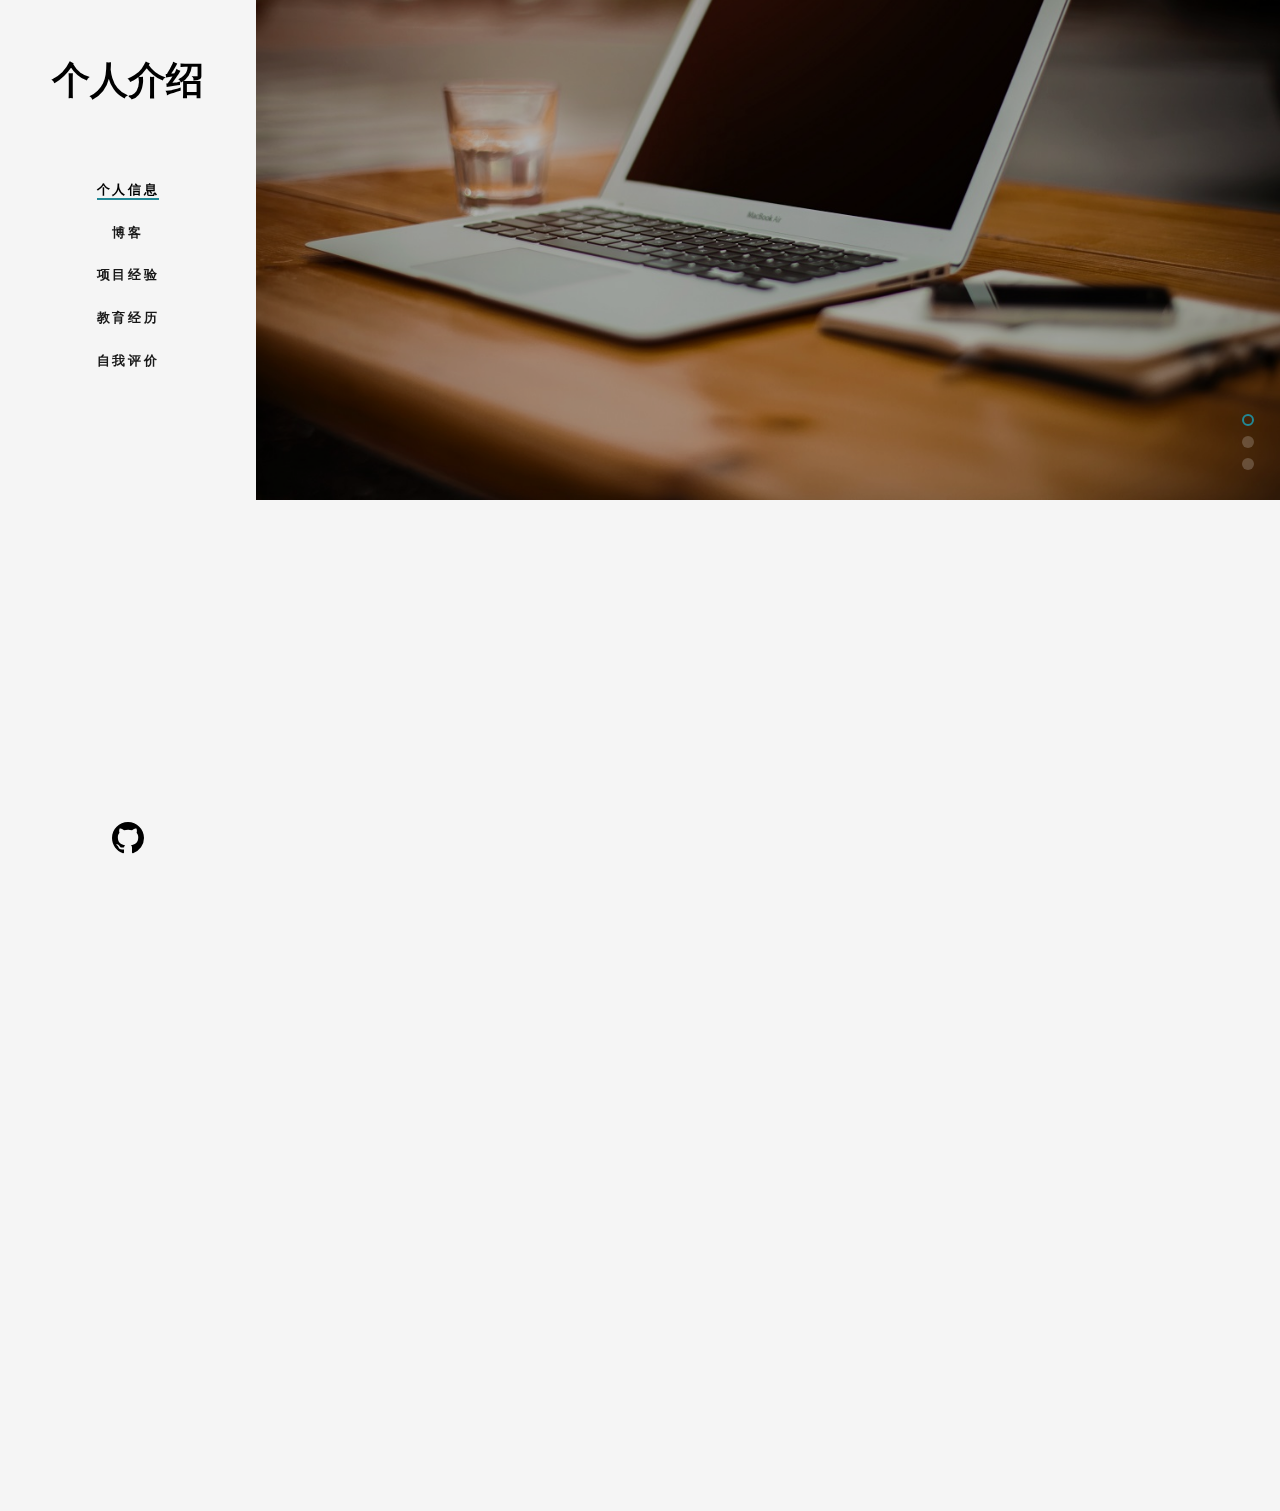
<file: index.html>
<!DOC<TYPE html>
<!--[if lt IE 7]>      <html class="no-js lt-ie9 lt-ie8 lt-ie7"> <![endif]-->
<!--[if IE 7]>         <html class="no-js lt-ie9 lt-ie8"> <![endif]-->
<!--[if IE 8]>         <html class="no-js lt-ie9"> <![endif]-->
<!--[if gt IE 8]><!--> <html class="no-js"> <!--<![endif]-->
	<head>
	<meta charset="utf-8">
	<meta http-equiv="X-UA-Compatible" content="IE=edge">
	<title>个人介绍</title>
	<meta name="viewport" content="width=device-width, initial-scale=1">
	<meta name="description" content="" />
	<link rel="shortcut icon" href="images/chang.ico">
    <link rel="apple-touch-icon" href="images/chang_57.ico">
    <link rel="apple-touch-icon" sizes="72x72" href="images/chang_72.ico">
    <link rel="apple-touch-icon" sizes="114x114" href="images/chang_114.ico">
  	<!-- Facebook and Twitter integration -->
	<meta property="og:title" content=""/>
	<meta property="og:image" content=""/>
	<meta property="og:url" content=""/>
	<meta property="og:site_name" content=""/>
	<meta property="og:description" content=""/>
	<meta name="twitter:title" content="" />
	<meta name="twitter:image" content="" />
	<meta name="twitter:url" content="" />
	<meta name="twitter:card" content="" />

	<!-- Place favicon.ico and apple-touch-icon.png in the root directory -->
	<link rel="shortcut icon" href="favicon.ico">

	<link href="https://fonts.googleapis.com/css?family=Roboto:100,300,400,500,700" rel="stylesheet">
	
	<!-- Animate.css -->
	<link rel="stylesheet" href="css/animate.css">
	<!-- Icomoon Icon Fonts-->
	<link rel="stylesheet" href="css/icomoon.css">
	<!-- Bootstrap  -->
	<link rel="stylesheet" href="css/bootstrap.css">
	<!-- Flexslider  -->
	<link rel="stylesheet" href="css/flexslider.css">
	<!-- Theme style  -->
	<link rel="stylesheet" href="css/style.css">

	<!-- Modernizr JS -->
	<script src="js/modernizr-2.6.2.min.js"></script>
	<!-- FOR IE9 below -->
	<!--[if lt IE 9]>
	<script src="js/respond.min.js"></script>
	<![endif]-->

	</head>
	<body>
	<div id="fh5co-page">
		<a href="#" class="js-fh5co-nav-toggle fh5co-nav-toggle"><i></i></a>
		<aside id="fh5co-aside" role="complementary" class="border js-fullheight">

			<h1 id="fh5co-logo"><a href="index.html">个人介绍</a></h1>
			<nav id="fh5co-main-menu" role="navigation">
				<ul>
					<li class="fh5co-active"><a href="index.html">个人信息</a></li>
					<li><a href="https://changxiaowei.github.io/">博客</a></li>
					<li><a href="portfolio.html">项目经验</a></li>
					<li><a href="about.html">教育经历</a></li>
					<li><a href="contact.html">自我评价</a></li>
				</ul>
			</nav>

			<div class="fh5co-footer">
				
				<ul>
					<li><a href="https://github.com/changxiaowei" target="_blank"><svg aria-hidden="true" class="octicon octicon-mark-github" height="32" version="1.1" viewBox="0 0 16 16" width="32"><path fill-rule="evenodd" d="M8 0C3.58 0 0 3.58 0 8c0 3.54 2.29 6.53 5.47 7.59.4.07.55-.17.55-.38 0-.19-.01-.82-.01-1.49-2.01.37-2.53-.49-2.69-.94-.09-.23-.48-.94-.82-1.13-.28-.15-.68-.52-.01-.53.63-.01 1.08.58 1.23.82.72 1.21 1.87.87 2.33.66.07-.52.28-.87.51-1.07-1.78-.2-3.64-.89-3.64-3.95 0-.87.31-1.59.82-2.15-.08-.2-.36-1.02.08-2.12 0 0 .67-.21 2.2.82.64-.18 1.32-.27 2-.27.68 0 1.36.09 2 .27 1.53-1.04 2.2-.82 2.2-.82.44 1.1.16 1.92.08 2.12.51.56.82 1.27.82 2.15 0 3.07-1.87 3.75-3.65 3.95.29.25.54.73.54 1.48 0 1.07-.01 1.93-.01 2.2 0 .21.15.46.55.38A8.013 8.013 0 0 0 16 8c0-4.42-3.58-8-8-8z"></path></svg></a></li>
					
				</ul>
			</div>

		</aside>

		<div id="fh5co-main">
			<aside id="fh5co-hero" class="js-fullheight">
				<div class="flexslider">
					<ul class="slides">
				   	<li style="background-image: url(images/item_chang1.jpg);">
					   		<div class="overlay"></div>
					   		<div class="container-fluid">
					   			<div class="row">
						   			<div class="col-md-8 col-md-offset-2 text-center js-fullheight slider-text">
						   				<div class="slider-text-inner">
						   					<h1><strong>欢迎来到</strong> 我的个人展示页</h1>
												
						   				</div>
						   			</div>
						   		</div>
					   		</div>
				   	</li>
				   	<li style="background-image: url(images/item_chang2.jpg);">
				   		<a href="https://changxiaowei.github.io/" target="_blank">
					   		<div class="overlay"></div>
					   		<div class="container-fluid">
					   			<div class="row">
						   			<div class="col-md-8 col-md-offset-2 text-center js-fullheight slider-text">
						   				<div class="slider-text-inner">
						   					<h1>个人博客页面</h1>
												
						   				</div>
						   			</div>
						   		</div>
					   		</div>
				   		</a>
				   	</li>
				   	<li style="background-image: url(images/item_chang3.jpg);background-position: ;">
				   		<a href="portfolio.html" target="_blank">
					   		<div class="overlay"></div>
					   		<div class="container-fluid">
					   			<div class="row">
						   			<div class="col-md-8 col-md-offset-2 text-center js-fullheight slider-text">
						   				<div class="slider-text-inner">
						   					<h1>项目经验</h1>
						   				</div>
						   			</div>
						   		</div>
					   		</div>
				   		</a>
				   	</li>
				  	</ul>
			  	</div>
			</aside>
			
			<div class="fh5co-narrow-content">
				<h2 class="fh5co-heading animate-box" data-animate-effect="fadeInLeft">个人信息</h2>
				<div class="row">
					<div class="col-md-6">
						<div class="fh5co-feature animate-box" data-animate-effect="fadeInLeft">
							<div class="fh5co-icon">
								<i class="icon-settings"></i>
							</div>
							<div class="fh5co-text">
								<h3>基本信息</h3>
								<p class="chang_color_1"><strong>姓名：</strong>常校玮 <br /><strong>学历：</strong>本科 </p>
							</div>
						</div>
					</div>
					<div class="col-md-6">
						<div class="fh5co-feature animate-box" data-animate-effect="fadeInLeft">
							<div class="fh5co-icon">
								<i class="icon-search4"></i>
							</div>
							<div class="fh5co-text">
								<h3>擅长编写 pc/sp 页面， 及相应式页面</h3>
								<p class="chang_color_1">熟悉 js库 :jQuery,zepto;响应式库:bootstrap;熟悉 MVVM框架: VueJs;了解MVC框架：angular</p>
							</div>
						</div>
					</div>

					<div class="col-md-6">
						<div class="fh5co-feature animate-box" data-animate-effect="fadeInLeft">
							<div class="fh5co-icon">
								<i class="icon-paperplane"></i>
							</div>
							<div class="fh5co-text">
								<h3>目标</h3>
								<p class="chang_color_1">学习完Vue和React 前段框架，学习一门后台语言 主攻 app </p>
							</div>
						</div>
					</div>
					<div class="col-md-6">
						<div class="fh5co-feature animate-box" data-animate-effect="fadeInLeft">
							<div class="fh5co-icon">
								<i class="icon-params"></i>
							</div>
							<div class="fh5co-text">
								<h3>工作经历</h3>
								<p class="chang_color_1">2016.8 ~ 2017.9 在烟台多莱摩外贸有限公司就职 从事 雅虎乐天 商铺的网页构建</p>
							</div>
						</div>
					</div>
				</div>
			</div>
			<div class="fh5co-narrow-content">
				<a href="portfolio.html" target="_blank"><h2 class="fh5co-heading animate-box" data-animate-effect="fadeInLeft">项目经验</h2></a>
				<div class="row row-bottom-padded-md">
					<div class="col-md-3 col-sm-6 col-padding animate-box" data-animate-effect="fadeInLeft">
						<div class="blog-entry">
							<a target="_blank" href="https://www.rakuten.ne.jp/gold/rabie89/" class="blog-img"><img src="images/item2.jpg" class="img-responsive" alt="Free HTML5 Bootstrap Template by FreeHTML5.co"></a>
							<div class="desc">
								<h3>网页项目1</h3>
								<a href="https://www.rakuten.ne.jp/gold/rabie89/" target="_blank">pc端</a> <br />
								<a href="https://www.rakuten.ne.jp/gold/rabie89/smart/index.html" target="_blank">sp端</a> <br />
								<a href="portfolio.html" target="_blank" class="lead">Read More <i class="icon-arrow-right3"></i></a>
							</div>
						</div>
					</div>
					<div class="col-md-3 col-sm-6 col-padding animate-box" data-animate-effect="fadeInLeft">
						<div class="blog-entry">
							<a href="https://changxiaowei.github.io/H5/" class="blog-img"><img src="images/item1.jpg" class="img-responsive" alt="Free HTML5 Bootstrap Template by FreeHTML5.co"></a>
							<div class="desc">
								<h3>网页项目2</h3>
								<a href="portfolio.html" target="_blank" class="lead">Read More <i class="icon-arrow-right3"></i></a>
							</div>
						</div>
					</div>
					<div class="col-md-3 col-sm-6 col-padding animate-box" data-animate-effect="fadeInLeft">
						<div class="blog-entry">
							<a href="http://www.dresspapi.jp/" class="blog-img"><img src="images/img-3.jpg" class="img-responsive" alt="Free HTML5 Bootstrap Template by FreeHTML5.co"></a>
							<div class="desc">
								<h3>网页项目3</h3>
								<a href="http://www.dresspapi.jp/" target="_blank">pc端</a> <br />
								<a href="http://www.dresspapi.jp/smart/index.html" target="_blank">sp端</a> <br />
								<a href="portfolio.html" target="_blank" class="lead">Read More <i class="icon-arrow-right3"></i></a>
							</div>
						</div>
					</div>
					<div class="col-md-3 col-sm-6 col-padding animate-box" data-animate-effect="fadeInLeft">
						<div class="blog-entry">
							<a href="https://changxiaowei.github.io/movicat" target="_blank" class="blog-img"><img src="images/item13.jpg" class="img-responsive" alt="Free HTML5 Bootstrap Template by FreeHTML5.co"></a>
							<div class="desc">
								<h3>小例子</h3>
								<p>angular 小deno</p>
								
								<a href="#" class="lead">Read More <i class="icon-arrow-right3"></i></a>
							</div>
						</div>
					</div>
				</div>
				
			</div>
			</div>

			
		</div>
	</div>

	<!-- jQuery -->
	<script src="js/jquery.min.js"></script>
	<!-- jQuery Easing -->
	<script src="js/jquery.easing.1.3.js"></script>
	<!-- Bootstrap -->
	<script src="js/bootstrap.min.js"></script>
	<!-- Waypoints -->
	<script src="js/jquery.waypoints.min.js"></script>
	<!-- Flexslider -->
	<script src="js/jquery.flexslider-min.js"></script>
	
	
	<!-- MAIN JS -->
	<script src="js/main.js"></script>

	</body>
</html>
</file>
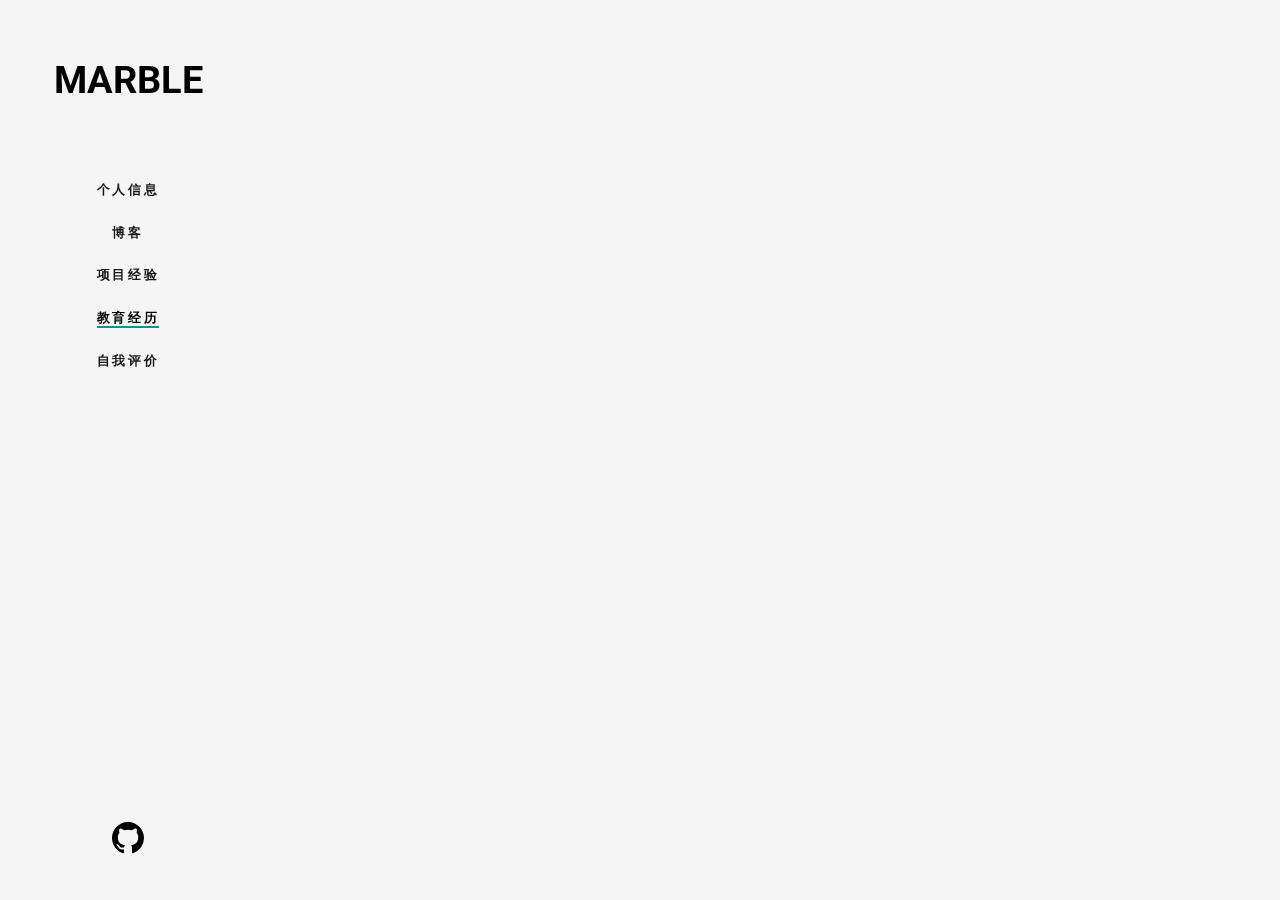
<file: about.html>
<!DOCTYPE html>
<!--[if lt IE 7]>      <html class="no-js lt-ie9 lt-ie8 lt-ie7"> <![endif]-->
<!--[if IE 7]>         <html class="no-js lt-ie9 lt-ie8"> <![endif]-->
<!--[if IE 8]>         <html class="no-js lt-ie9"> <![endif]-->
<!--[if gt IE 8]><!--> <html class="no-js"> <!--<![endif]-->
	<head>
	<meta charset="utf-8">
	<meta http-equiv="X-UA-Compatible" content="IE=edge">
	<title></title>
	<meta name="viewport" content="width=device-width, initial-scale=1">
	<meta name="description" content="" />
	<meta name="keywords" content="" />
  	<!-- Facebook and Twitter integration -->
	<meta property="og:title" content=""/>
	<meta property="og:image" content=""/>
	<meta property="og:url" content=""/>
	<meta property="og:site_name" content=""/>
	<meta property="og:description" content=""/>
	<meta name="twitter:title" content="" />
	<meta name="twitter:image" content="" />
	<meta name="twitter:url" content="" />
	<meta name="twitter:card" content="" />
	<link rel="shortcut icon" href="images/chang.ico">
    <link rel="apple-touch-icon" href="images/chang_57.ico">
    <link rel="apple-touch-icon" sizes="72x72" href="images/chang_72.ico">
    <link rel="apple-touch-icon" sizes="114x114" href="images/chang_114.ico">

	<!-- Place favicon.ico and apple-touch-icon.png in the root directory -->
	<link rel="shortcut icon" href="favicon.ico">

	<link href="https://fonts.googleapis.com/css?family=Roboto:100,300,400,500,700" rel="stylesheet">
	
	<!-- Animate.css -->
	<link rel="stylesheet" href="css/animate.css">
	<!-- Icomoon Icon Fonts-->
	<link rel="stylesheet" href="css/icomoon.css">
	<!-- Bootstrap  -->
	<link rel="stylesheet" href="css/bootstrap.css">
	<!-- Flexslider  -->
	<link rel="stylesheet" href="css/flexslider.css">
	<!-- Theme style  -->
	<link rel="stylesheet" href="css/style.css">

	<!-- Modernizr JS -->
	<script src="js/modernizr-2.6.2.min.js"></script>
	<!-- FOR IE9 below -->
	<!--[if lt IE 9]>
	<script src="js/respond.min.js"></script>
	<![endif]-->

	</head>
	<body>
	<div id="fh5co-page">
		<a href="#" class="js-fh5co-nav-toggle fh5co-nav-toggle"><i></i></a>
		<aside id="fh5co-aside" role="complementary" class="border js-fullheight">

			<h1 id="fh5co-logo"><a href="index.html">Marble</a></h1>
			<nav id="fh5co-main-menu" role="navigation">
				<ul>
					<li><a href="index.html">个人信息</a></li>
					<li><a href="https://changxiaowei.github.io/">博客</a></li>
					<li><a href="portfolio.html">项目经验</a></li>
					<li class="fh5co-active"><a href="about.html">教育经历</a></li>
					<li><a href="contact.html">自我评价</a></li>
				</ul>
			</nav>

			<div class="fh5co-footer">
				
				<ul>
					<li><a href="https://github.com/changxiaowei" target="_blank"><svg aria-hidden="true" class="octicon octicon-mark-github" height="32" version="1.1" viewBox="0 0 16 16" width="32"><path fill-rule="evenodd" d="M8 0C3.58 0 0 3.58 0 8c0 3.54 2.29 6.53 5.47 7.59.4.07.55-.17.55-.38 0-.19-.01-.82-.01-1.49-2.01.37-2.53-.49-2.69-.94-.09-.23-.48-.94-.82-1.13-.28-.15-.68-.52-.01-.53.63-.01 1.08.58 1.23.82.72 1.21 1.87.87 2.33.66.07-.52.28-.87.51-1.07-1.78-.2-3.64-.89-3.64-3.95 0-.87.31-1.59.82-2.15-.08-.2-.36-1.02.08-2.12 0 0 .67-.21 2.2.82.64-.18 1.32-.27 2-.27.68 0 1.36.09 2 .27 1.53-1.04 2.2-.82 2.2-.82.44 1.1.16 1.92.08 2.12.51.56.82 1.27.82 2.15 0 3.07-1.87 3.75-3.65 3.95.29.25.54.73.54 1.48 0 1.07-.01 1.93-.01 2.2 0 .21.15.46.55.38A8.013 8.013 0 0 0 16 8c0-4.42-3.58-8-8-8z"></path></svg></a></li>
				</ul>
			</div>

		</aside>

		<div id="fh5co-main">
			<div class="fh5co-narrow-content">
				<div class="row row-bottom-padded-md">
					<div class="col-md-6 animate-box" data-animate-effect="fadeInLeft">
						<img class="img-responsive" src="images/item20.jpg" alt="Free HTML5 Bootstrap Template by FreeHTML5.co">
					</div>
					<div class="col-md-6 animate-box" data-animate-effect="fadeInLeft">
						<h2 class="fh5co-heading"><strong>自学Web前段技能成长经历</strong></h2>
						<p class="chang_color_2"> <strong>2016.5 ~ 2016.6 </strong>开始学习的是php 后装行学习前端 <br />
							<strong>2016.6 ~ 2016.8 </strong> 初步学习到了 html、css、js 能简单的编写网页 <br />
							<strong>2016.8</strong> 月  找了个跨境电商公司编写网页 <br />
							<strong>2016.8 ~ 2016.12</strong> 下班后在家深入研究 了 js 熟悉jQuery,zepto以及bootstrap <br />
							<strong>2017.1 ~ 2017.2</strong>  熟悉了html5 <br />
							<strong>2017.2 ~ 2017.3</strong> 熟悉了Css3 <br />
							<strong>2017.3 ~ 2017.4</strong> 学习了angular1 并制作了一个利用豆瓣API电影信息页面<br />
							<strong>2017.4 ~ 2017.6</strong> 学习了 node相关知识 ，并接触了MongoDB文档数据库，以及mongoose 框架<br />
							<strong>2017.6 ~ 至今</strong>   学习vue js  并借鉴写出了组件化复杂移动端页面
						</p>
					</div>
				</div>
				<div class="row row-bottom-padded-md">
					
					<div class="col-md-6 animate-box" data-animate-effect="fadeInTop">
						<h2 class="fh5co-heading">教育经历</h2>
						<p class="chang_color_2">2012.8 ~ 2016.8 曲阜师范大学 本科 社会体育</p>
						<p class="chang_color_2">我的大学是个非常漂亮的大学， I do like it！我们学校的思想是<strong>学而不厌,诲人不倦</strong>受我们大学影响颇深，在一定程度上左右了我的思想，让我对知识的有着非常大的渴望，
						虽然我是个体育生，但是到了大四开始学习前段知识的时候，便一发不开收拾；对知识有着无限的追求，通过自学一步步走到现在！我非常感谢我的大学教会了我很多。并且让我看待事情的角度多了起来，看事物向更远的方向发展
						</p>
					</div>
					<div class="col-md-6 animate-box" data-animate-effect="fadeInRight">
						<img class="img-responsive" src="images/timg.jpg" alt="Free HTML5 Bootstrap Template by FreeHTML5.co">
					</div>
				</div>
			</div>
            
			
			
		</div>
		
	<!-- jQuery -->
	<script src="js/jquery.min.js"></script>
	<!-- jQuery Easing -->
	<script src="js/jquery.easing.1.3.js"></script>
	<!-- Bootstrap -->
	<script src="js/bootstrap.min.js"></script>
	<!-- Waypoints -->
	<script src="js/jquery.waypoints.min.js"></script>
	<!-- Flexslider -->
	<script src="js/jquery.flexslider-min.js"></script>
	
	
	<!-- MAIN JS -->
	<script src="js/main.js"></script>

	</body>
</html>
</file>
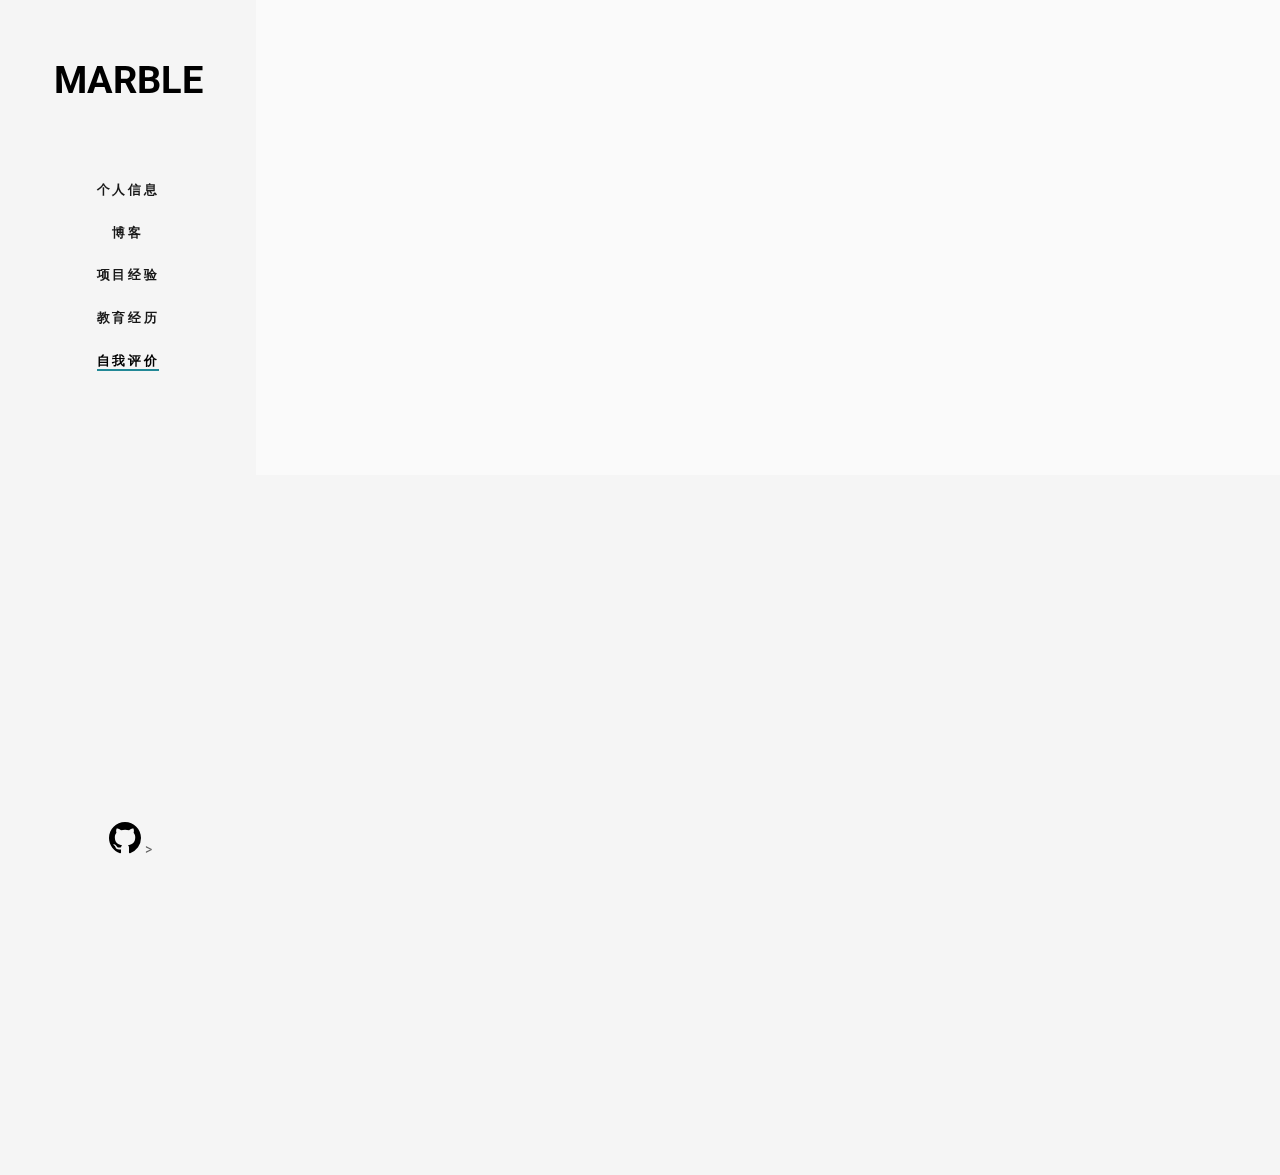
<file: contact.html>
<!DOCTYPE html>
<!--[if lt IE 7]>      <html class="no-js lt-ie9 lt-ie8 lt-ie7"> <![endif]-->
<!--[if IE 7]>         <html class="no-js lt-ie9 lt-ie8"> <![endif]-->
<!--[if IE 8]>         <html class="no-js lt-ie9"> <![endif]-->
<!--[if gt IE 8]><!--> <html class="no-js"> <!--<![endif]-->
	<head>
	<meta charset="utf-8">
	<meta http-equiv="X-UA-Compatible" content="IE=edge">
	<title></title>
	<meta name="viewport" content="width=device-width, initial-scale=1">
	<meta name="description" content="" />
	<meta name="keywords" content="" />
  	<!-- Facebook and Twitter integration -->
	<meta property="og:title" content=""/>
	<meta property="og:image" content=""/>
	<meta property="og:url" content=""/>
	<meta property="og:site_name" content=""/>
	<meta property="og:description" content=""/>
	<meta name="twitter:title" content="" />
	<meta name="twitter:image" content="" />
	<meta name="twitter:url" content="" />
	<meta name="twitter:card" content="" />
	<link rel="shortcut icon" href="images/chang.ico">
    <link rel="apple-touch-icon" href="images/chang_57.ico">
    <link rel="apple-touch-icon" sizes="72x72" href="images/chang_72.ico">
    <link rel="apple-touch-icon" sizes="114x114" href="images/chang_114.ico">

	<!-- Place favicon.ico and apple-touch-icon.png in the root directory -->
	<link rel="shortcut icon" href="favicon.ico">

	<link href="https://fonts.googleapis.com/css?family=Roboto:100,300,400,500,700" rel="stylesheet">
	
	<!-- Animate.css -->
	<link rel="stylesheet" href="css/animate.css">
	<!-- Icomoon Icon Fonts-->
	<link rel="stylesheet" href="css/icomoon.css">
	<!-- Bootstrap  -->
	<link rel="stylesheet" href="css/bootstrap.css">
	<!-- Flexslider  -->
	<link rel="stylesheet" href="css/flexslider.css">
	<!-- Theme style  -->
	<link rel="stylesheet" href="css/style.css">

	<!-- Modernizr JS -->
	<script src="js/modernizr-2.6.2.min.js"></script>
	<!-- FOR IE9 below -->
	<!--[if lt IE 9]>
	<script src="js/respond.min.js"></script>
	<![endif]-->

	</head>
	<body>
	<div id="fh5co-page">
		<a href="#" class="js-fh5co-nav-toggle fh5co-nav-toggle"><i></i></a>
		<aside id="fh5co-aside" role="complementary" class="border js-fullheight">

			<h1 id="fh5co-logo"><a href="index.html">Marble</a></h1>
			<nav id="fh5co-main-menu" role="navigation">
				<ul>
					<li ><a href="index.html">个人信息</a></li>
					<li><a href="https://changxiaowei.github.io/">博客</a></li>
					<li><a href="portfolio.html">项目经验</a></li>
					<li><a href="about.html">教育经历</a></li>
					<li class="fh5co-active"><a href="contact.html">自我评价</a></li>
				</ul>
			</nav>

			<div class="fh5co-footer">
				
				<ul>
					<li><a href="https://github.com/changxiaowei" target="_blank"><svg aria-hidden="true" class="octicon octicon-mark-github" height="32" version="1.1" viewBox="0 0 16 16" width="32"><path fill-rule="evenodd" d="M8 0C3.58 0 0 3.58 0 8c0 3.54 2.29 6.53 5.47 7.59.4.07.55-.17.55-.38 0-.19-.01-.82-.01-1.49-2.01.37-2.53-.49-2.69-.94-.09-.23-.48-.94-.82-1.13-.28-.15-.68-.52-.01-.53.63-.01 1.08.58 1.23.82.72 1.21 1.87.87 2.33.66.07-.52.28-.87.51-1.07-1.78-.2-3.64-.89-3.64-3.95 0-.87.31-1.59.82-2.15-.08-.2-.36-1.02.08-2.12 0 0 .67-.21 2.2.82.64-.18 1.32-.27 2-.27.68 0 1.36.09 2 .27 1.53-1.04 2.2-.82 2.2-.82.44 1.1.16 1.92.08 2.12.51.56.82 1.27.82 2.15 0 3.07-1.87 3.75-3.65 3.95.29.25.54.73.54 1.48 0 1.07-.01 1.93-.01 2.2 0 .21.15.46.55.38A8.013 8.013 0 0 0 16 8c0-4.42-3.58-8-8-8z"></path></svg></a></li>>
				</ul>
			</div>

		</aside>

		<div id="fh5co-main">
			<div class="fh5co-more-contact">
				<div class="fh5co-narrow-content">
				<div class="row row-bottom-padded-md">
					
					<div class="col-md-6 animate-box" data-animate-effect="fadeInTop">
						<h2 class="fh5co-heading"><strong>自我评价</strong></h2>
						<p class="chang_color_2">
						 我是一个学习能力比较强,热衷前段开发技术,喜欢研究代码逻辑相关的东西的人;平时会关注 github,vue社区，知乎关于前段知识的探讨，喜欢分享技术，为团队奉献自己的人；
						</p>
					</div>
					<div class="col-md-6 animate-box" data-animate-effect="fadeInRight">
						<img class="img-responsive" src="images/item_chang.jpg" alt="Free HTML5 Bootstrap Template by FreeHTML5.co">
					</div>
				</div>	
				</div>
			</div>
			
			<div id="map"></div>	
		</div>
	</div>

	<!-- jQuery -->
	<script src="js/jquery.min.js"></script>
	<!-- jQuery Easing -->
	<script src="js/jquery.easing.1.3.js"></script>
	<!-- Bootstrap -->
	<script src="js/bootstrap.min.js"></script>
	<!-- Waypoints -->
	<script src="js/jquery.waypoints.min.js"></script>
	<!-- Flexslider -->
	<script src="js/jquery.flexslider-min.js"></script>
	<!-- Google Map -->
	<!---<script src="https://maps.googleapis.com/maps/api/js?key=AIzaSyCefOgb1ZWqYtj7raVSmN4PL2WkTrc-KyA&sensor=false"></script>
	<script src="js/google_map.js"></script>--->
	
	
	<!-- MAIN JS -->
	<script src="js/main.js"></script>

	</body>
</html>
</file>
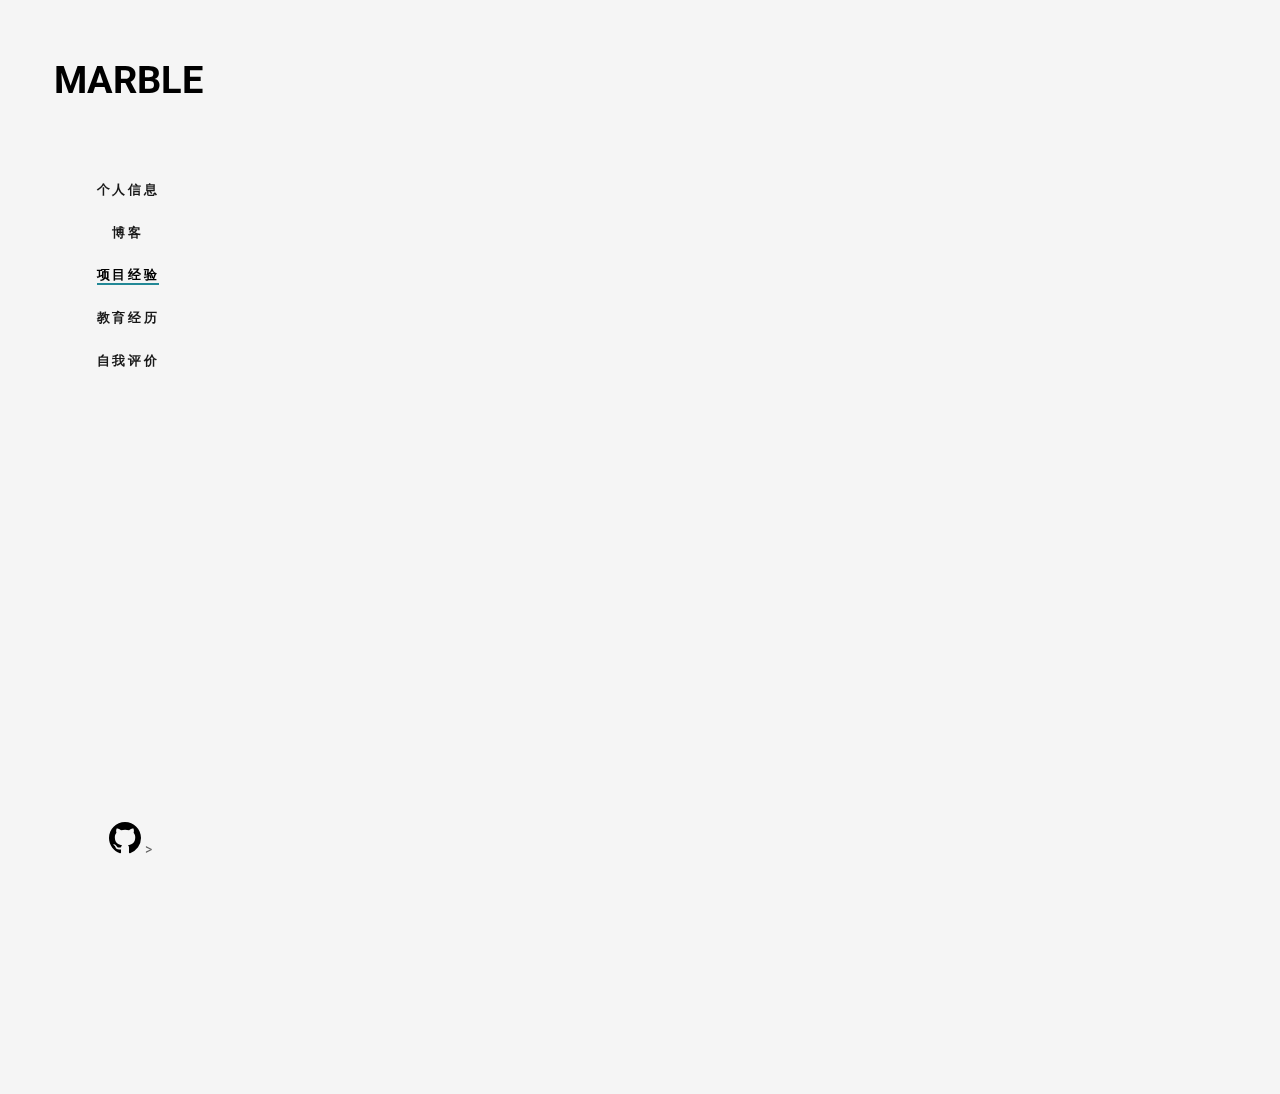
<file: portfolio.html>
<!DOCTYPE html>
<!--[if lt IE 7]>      <html class="no-js lt-ie9 lt-ie8 lt-ie7"> <![endif]-->
<!--[if IE 7]>         <html class="no-js lt-ie9 lt-ie8"> <![endif]-->
<!--[if IE 8]>         <html class="no-js lt-ie9"> <![endif]-->
<!--[if gt IE 8]><!--> <html class="no-js"> <!--<![endif]-->
	<head>
	<meta charset="utf-8">
	<meta http-equiv="X-UA-Compatible" content="IE=edge">
	<title></title>
	<meta name="viewport" content="width=device-width, initial-scale=1">
	<meta name="description" content="" />
	<meta name="keywords" content="" />
  	<!-- Facebook and Twitter integration -->
	<meta property="og:title" content=""/>
	<meta property="og:image" content=""/>
	<meta property="og:url" content=""/>
	<meta property="og:site_name" content=""/>
	<meta property="og:description" content=""/>
	<meta name="twitter:title" content="" />
	<meta name="twitter:image" content="" />
	<meta name="twitter:url" content="" />
	<meta name="twitter:card" content="" />
	<link rel="shortcut icon" href="images/chang.ico">
    <link rel="apple-touch-icon" href="images/chang_57.ico">
    <link rel="apple-touch-icon" sizes="72x72" href="images/chang_72.ico">
    <link rel="apple-touch-icon" sizes="114x114" href="images/chang_114.ico">

	<!-- Place favicon.ico and apple-touch-icon.png in the root directory -->
	<link rel="shortcut icon" href="favicon.ico">

	<link href="https://fonts.googleapis.com/css?family=Roboto:100,300,400,500,700" rel="stylesheet">
	
	<!-- Animate.css -->
	<link rel="stylesheet" href="css/animate.css">
	<!-- Icomoon Icon Fonts-->
	<link rel="stylesheet" href="css/icomoon.css">
	<!-- Bootstrap  -->
	<link rel="stylesheet" href="css/bootstrap.css">
	<!-- Flexslider  -->
	<link rel="stylesheet" href="css/flexslider.css">
	<!-- Theme style  -->
	<link rel="stylesheet" href="css/style.css">

	<!-- Modernizr JS -->
	<script src="js/modernizr-2.6.2.min.js"></script>
	<!-- FOR IE9 below -->
	<!--[if lt IE 9]>
	<script src="js/respond.min.js"></script>
	<![endif]-->

	</head>
	<body>
	<div id="fh5co-page">
		<a href="#" class="js-fh5co-nav-toggle fh5co-nav-toggle"><i></i></a>
		<aside id="fh5co-aside" role="complementary" class="border js-fullheight">

			<h1 id="fh5co-logo"><a href="index.html">Marble</a></h1>
			<nav id="fh5co-main-menu" role="navigation">
				<ul>
					<li ><a href="index.html">个人信息</a></li>
					<li><a href="https://changxiaowei.github.io/">博客</a></li>
					<li class="fh5co-active"><a href="portfolio.html">项目经验</a></li>
					<li><a href="about.html">教育经历</a></li>
					<li><a href="contact.html">自我评价</a></li>
				</ul>
			</nav>

			<div class="fh5co-footer">
				
				<ul>
					<li><a href="https://github.com/changxiaowei" target="_blank"><svg aria-hidden="true" class="octicon octicon-mark-github" height="32" version="1.1" viewBox="0 0 16 16" width="32"><path fill-rule="evenodd" d="M8 0C3.58 0 0 3.58 0 8c0 3.54 2.29 6.53 5.47 7.59.4.07.55-.17.55-.38 0-.19-.01-.82-.01-1.49-2.01.37-2.53-.49-2.69-.94-.09-.23-.48-.94-.82-1.13-.28-.15-.68-.52-.01-.53.63-.01 1.08.58 1.23.82.72 1.21 1.87.87 2.33.66.07-.52.28-.87.51-1.07-1.78-.2-3.64-.89-3.64-3.95 0-.87.31-1.59.82-2.15-.08-.2-.36-1.02.08-2.12 0 0 .67-.21 2.2.82.64-.18 1.32-.27 2-.27.68 0 1.36.09 2 .27 1.53-1.04 2.2-.82 2.2-.82.44 1.1.16 1.92.08 2.12.51.56.82 1.27.82 2.15 0 3.07-1.87 3.75-3.65 3.95.29.25.54.73.54 1.48 0 1.07-.01 1.93-.01 2.2 0 .21.15.46.55.38A8.013 8.013 0 0 0 16 8c0-4.42-3.58-8-8-8z"></path></svg></a></li>>
				</ul>
			</div>

		</aside>

		<div id="fh5co-main">
			<div class="fh5co-narrow-content">
				<h2 class="fh5co-heading animate-box" data-animate-effect="fadeInLeft">Portfolio</h2>
				<div class="row row-bottom-padded-md">
					<div class="col-md-3 col-sm-6 col-padding text-center animate-box">
						<a href="#" class="work image-popup" style="background-image: url(images/Vue.jpg);">
							<div class="desc">
								<h3>Vue项目</h3>
								<span>想要观赏，在面试时可以展示</span>
							</div>
						</a>
					</div>
					<div class="col-md-3 col-sm-6 col-padding text-center animate-box">
						<a href="https://changxiaowei.github.io/movicat" class="work image-popup" style="background-image: url(images/item13.jpg);">
							<div class="desc">
								<h3>angular</h3>
								<span></span>
							</div>
						</a>
					</div>
					<div class="col-md-3 col-sm-6 col-padding text-center animate-box">
						<a href="https://www.rakuten.ne.jp/gold/rabie89/" class="work image-popup" style="background-image: url(images/item2.jpg);">
							<div class="desc">
								<h3>项目1</h3>
								<span>PC网页</span>
							</div>
						</a>
					</div>
					<div class="col-md-3 col-sm-6 col-padding text-center animate-box">
						<a href="https://www.rakuten.ne.jp/gold/rabie89/smart/index.html" class="work image-popup" style="background-image: url(images/item23.jpg);">
							<div class="desc">
								<h3>项目1</h3>
								<span>SP页面</span>
							</div>
						</a>
					</div>
					<div class="col-md-3 col-sm-6 col-padding text-center animate-box">
						<a href="https://www.rakuten.ne.jp/gold/southfloor/" class="work image-popup" style="background-image: url(images/item1.jpg);">
							<div class="desc">
								<h3>项目2</h3>
								<span>PC页面</span>
							</div>
						</a>
					</div>
					<div class="col-md-3 col-sm-6 col-padding text-center animate-box">
						<a href="https://changxiaowei.github.io/H5/" class="work image-popup" style="background-image: url(images/item26.jpg);">
							<div class="desc">
								<h3>H5</h3>
								
							</div>
						</a>
					</div>
					<div class="col-md-3 col-sm-6 col-padding text-center animate-box">
						<a href="http://www.dresspapi.jp/" class="work image-popup" style="background-image: url(images/item14.jpg);">
							<div class="desc">
								<h3>项目3</h3>
								<span>PC页面</span>
							</div>
						</a>
					</div>
					<div class="col-md-3 col-sm-6 col-padding text-center animate-box">
						<a href="http://www.dresspapi.jp/smart/index.html" class="work image-popup" style="background-image: url(images/item25.jpg);">
							<div class="desc">
								<h3>项目3</h3>
								<span>SP页面</span>
							</div>
						</a>
					</div>
					<div class="col-md-3 col-sm-6 col-padding text-center animate-box">
						<a href="https://shopping.geocities.jp/store-candyz/" class="work image-popup" style="background-image: url(images/item15.jpg);">
							<div class="desc">
								<h3>项目4</h3>
								<span>PC页面</span>
							</div>
						</a>
					</div>
					<div class="col-md-3 col-sm-6 col-padding text-center animate-box">
						<a href="https://shopping.geocities.jp/bonito/index.html" class="work image-popup" style="background-image: url(images/item24.jpg);">
							<div class="desc">
								<h3>项目5</h3>
								<span>PC页面</span>
							</div>
						</a>
					</div>
					<!--<div class="col-md-3 col-sm-6 col-padding text-center animate-box">
						<a href="#" class="work image-popup" style="background-image: url(images/img-2.jpg);">
							<div class="desc">
								<h3>Project Name</h3>
								<span>Brading</span>
							</div>
						</a>
					</div>
					<div class="col-md-3 col-sm-6 col-padding text-center animate-box">
						<a href="#" class="work image-popup" style="background-image: url(images/img-3.jpg);">
							<div class="desc">
								<h3>Project Name</h3>
								<span>Illustration</span>
							</div>
						</a>
					</div>-->
				</div>
			</div>
		
			
		</div>
	</div>

	<!-- jQuery -->
	<script src="js/jquery.min.js"></script>
	<!-- jQuery Easing -->
	<script src="js/jquery.easing.1.3.js"></script>
	<!-- Bootstrap -->
	<script src="js/bootstrap.min.js"></script>
	<!-- Waypoints -->
	<script src="js/jquery.waypoints.min.js"></script>
	<!-- Flexslider -->
	<script src="js/jquery.flexslider-min.js"></script>
	
	
	<!-- MAIN JS -->
	<script src="js/main.js"></script>

	</body>
</html>
</file>
<file: css/icomoon.css>
@font-face {
  font-family: 'icomoon';
  src:  url('fonts/icomoon.eot?6py85u');
  src:  url('fonts/icomoon.eot?6py85u#iefix') format('embedded-opentype'),
    url('fonts/icomoon.ttf?6py85u') format('truetype'),
    url('fonts/icomoon.woff?6py85u') format('woff'),
    url('fonts/icomoon.svg?6py85u#icomoon') format('svg');
  font-weight: normal;
  font-style: normal;
}

[class^="icon-"], [class*=" icon-"] {
  /* use !important to prevent issues with browser extensions that change fonts */
  font-family: 'icomoon' !important;
  speak: none;
  font-style: normal;
  font-weight: normal;
  font-variant: normal;
  text-transform: none;
  line-height: 1;

  /* Better Font Rendering =========== */
  -webkit-font-smoothing: antialiased;
  -moz-osx-font-smoothing: grayscale;
}

.icon-times:before {
  content: "\e930";
}
.icon-tick:before {
  content: "\e931";
}
.icon-plus:before {
  content: "\e932";
}
.icon-minus:before {
  content: "\e933";
}
.icon-equals:before {
  content: "\e934";
}
.icon-divide:before {
  content: "\e935";
}
.icon-chevron-right:before {
  content: "\e936";
}
.icon-chevron-left:before {
  content: "\e937";
}
.icon-arrow-right-thick:before {
  content: "\e938";
}
.icon-arrow-left-thick:before {
  content: "\e939";
}
.icon-th-small:before {
  content: "\e93a";
}
.icon-th-menu:before {
  content: "\e93b";
}
.icon-th-list:before {
  content: "\e93c";
}
.icon-th-large:before {
  content: "\e93d";
}
.icon-home:before {
  content: "\e93e";
}
.icon-arrow-forward:before {
  content: "\e93f";
}
.icon-arrow-back:before {
  content: "\e940";
}
.icon-rss:before {
  content: "\e941";
}
.icon-location:before {
  content: "\e942";
}
.icon-link:before {
  content: "\e943";
}
.icon-image:before {
  content: "\e944";
}
.icon-arrow-up-thick:before {
  content: "\e945";
}
.icon-arrow-down-thick:before {
  content: "\e946";
}
.icon-starburst:before {
  content: "\e947";
}
.icon-starburst-outline:before {
  content: "\e948";
}
.icon-star3:before {
  content: "\e949";
}
.icon-flow-children:before {
  content: "\e94a";
}
.icon-export:before {
  content: "\e94b";
}
.icon-delete2:before {
  content: "\e94c";
}
.icon-delete-outline:before {
  content: "\e94d";
}
.icon-cloud-storage:before {
  content: "\e94e";
}
.icon-wi-fi:before {
  content: "\e94f";
}
.icon-heart:before {
  content: "\e950";
}
.icon-flash:before {
  content: "\e951";
}
.icon-cancel:before {
  content: "\e952";
}
.icon-backspace:before {
  content: "\e953";
}
.icon-attachment:before {
  content: "\e954";
}
.icon-arrow-move:before {
  content: "\e955";
}
.icon-warning:before {
  content: "\e956";
}
.icon-user:before {
  content: "\e957";
}
.icon-radar:before {
  content: "\e958";
}
.icon-lock-open:before {
  content: "\e959";
}
.icon-lock-closed:before {
  content: "\e95a";
}
.icon-location-arrow:before {
  content: "\e95b";
}
.icon-info:before {
  content: "\e95c";
}
.icon-user-delete:before {
  content: "\e95d";
}
.icon-user-add:before {
  content: "\e95e";
}
.icon-media-pause:before {
  content: "\e95f";
}
.icon-group:before {
  content: "\e960";
}
.icon-chart-pie:before {
  content: "\e961";
}
.icon-chart-line:before {
  content: "\e962";
}
.icon-chart-bar:before {
  content: "\e963";
}
.icon-chart-area:before {
  content: "\e964";
}
.icon-video:before {
  content: "\e965";
}
.icon-point-of-interest:before {
  content: "\e966";
}
.icon-infinity:before {
  content: "\e967";
}
.icon-globe:before {
  content: "\e968";
}
.icon-eye:before {
  content: "\e969";
}
.icon-cog:before {
  content: "\e96a";
}
.icon-camera:before {
  content: "\e96b";
}
.icon-upload:before {
  content: "\e96c";
}
.icon-scissors:before {
  content: "\e96d";
}
.icon-refresh:before {
  content: "\e96e";
}
.icon-pin:before {
  content: "\e96f";
}
.icon-key:before {
  content: "\e970";
}
.icon-info-large:before {
  content: "\e971";
}
.icon-eject:before {
  content: "\e972";
}
.icon-download:before {
  content: "\e973";
}
.icon-zoom:before {
  content: "\e974";
}
.icon-zoom-out:before {
  content: "\e975";
}
.icon-zoom-in:before {
  content: "\e976";
}
.icon-sort-numerically:before {
  content: "\e977";
}
.icon-sort-alphabetically:before {
  content: "\e978";
}
.icon-input-checked:before {
  content: "\e979";
}
.icon-calender:before {
  content: "\e97a";
}
.icon-world2:before {
  content: "\e97b";
}
.icon-notes:before {
  content: "\e97c";
}
.icon-code:before {
  content: "\e97d";
}
.icon-arrow-sync:before {
  content: "\e97e";
}
.icon-arrow-shuffle:before {
  content: "\e97f";
}
.icon-arrow-repeat:before {
  content: "\e980";
}
.icon-arrow-minimise:before {
  content: "\e981";
}
.icon-arrow-maximise:before {
  content: "\e982";
}
.icon-arrow-loop:before {
  content: "\e983";
}
.icon-anchor:before {
  content: "\e984";
}
.icon-spanner:before {
  content: "\e985";
}
.icon-puzzle:before {
  content: "\e986";
}
.icon-power:before {
  content: "\e987";
}
.icon-plane:before {
  content: "\e988";
}
.icon-pi:before {
  content: "\e989";
}
.icon-phone:before {
  content: "\e98a";
}
.icon-microphone2:before {
  content: "\e98b";
}
.icon-media-rewind:before {
  content: "\e98c";
}
.icon-flag:before {
  content: "\e98d";
}
.icon-adjust-brightness:before {
  content: "\e98e";
}
.icon-waves:before {
  content: "\e98f";
}
.icon-social-twitter:before {
  content: "\e990";
}
.icon-social-facebook:before {
  content: "\e991";
}
.icon-social-dribbble:before {
  content: "\e992";
}
.icon-media-stop:before {
  content: "\e993";
}
.icon-media-record:before {
  content: "\e994";
}
.icon-media-play:before {
  content: "\e995";
}
.icon-media-fast-forward:before {
  content: "\e996";
}
.icon-media-eject:before {
  content: "\e997";
}
.icon-social-vimeo:before {
  content: "\e998";
}
.icon-social-tumbler:before {
  content: "\e999";
}
.icon-social-skype:before {
  content: "\e99a";
}
.icon-social-pinterest:before {
  content: "\e99b";
}
.icon-social-linkedin:before {
  content: "\e99c";
}
.icon-social-last-fm:before {
  content: "\e99d";
}
.icon-social-github:before {
  content: "\e99e";
}
.icon-social-flickr:before {
  content: "\e99f";
}
.icon-at:before {
  content: "\e9a0";
}
.icon-times-outline:before {
  content: "\e9a1";
}
.icon-plus-outline:before {
  content: "\e9a2";
}
.icon-minus-outline:before {
  content: "\e9a3";
}
.icon-tick-outline:before {
  content: "\e9a4";
}
.icon-th-large-outline:before {
  content: "\e9a5";
}
.icon-equals-outline:before {
  content: "\e9a6";
}
.icon-divide-outline:before {
  content: "\e9a7";
}
.icon-chevron-right-outline:before {
  content: "\e9a8";
}
.icon-chevron-left-outline:before {
  content: "\e9a9";
}
.icon-arrow-right-outline:before {
  content: "\e9aa";
}
.icon-arrow-left-outline:before {
  content: "\e9ab";
}
.icon-th-small-outline:before {
  content: "\e9ac";
}
.icon-th-menu-outline:before {
  content: "\e9ad";
}
.icon-th-list-outline:before {
  content: "\e9ae";
}
.icon-news2:before {
  content: "\e9b1";
}
.icon-home-outline:before {
  content: "\e9b2";
}
.icon-arrow-up-outline:before {
  content: "\e9b3";
}
.icon-arrow-forward-outline:before {
  content: "\e9b4";
}
.icon-arrow-down-outline:before {
  content: "\e9b5";
}
.icon-arrow-back-outline:before {
  content: "\e9b6";
}
.icon-trash3:before {
  content: "\e9b7";
}
.icon-rss-outline:before {
  content: "\e9b8";
}
.icon-message:before {
  content: "\e9b9";
}
.icon-location-outline:before {
  content: "\e9ba";
}
.icon-link-outline:before {
  content: "\e9bb";
}
.icon-image-outline:before {
  content: "\e9bc";
}
.icon-export-outline:before {
  content: "\e9bd";
}
.icon-cross:before {
  content: "\e9be";
}
.icon-wi-fi-outline:before {
  content: "\e9bf";
}
.icon-star-outline:before {
  content: "\e9c0";
}
.icon-media-pause-outline:before {
  content: "\e9c1";
}
.icon-mail:before {
  content: "\e9c2";
}
.icon-heart-outline:before {
  content: "\e9c3";
}
.icon-flash-outline:before {
  content: "\e9c4";
}
.icon-cancel-outline:before {
  content: "\e9c5";
}
.icon-beaker:before {
  content: "\e9c6";
}
.icon-arrow-move-outline:before {
  content: "\e9c7";
}
.icon-watch2:before {
  content: "\e9c8";
}
.icon-warning-outline:before {
  content: "\e9c9";
}
.icon-time:before {
  content: "\e9ca";
}
.icon-radar-outline:before {
  content: "\e9cb";
}
.icon-lock-open-outline:before {
  content: "\e9cc";
}
.icon-location-arrow-outline:before {
  content: "\e9cd";
}
.icon-info-outline:before {
  content: "\e9ce";
}
.icon-backspace-outline:before {
  content: "\e9cf";
}
.icon-attachment-outline:before {
  content: "\e9d0";
}
.icon-user-outline:before {
  content: "\e9d1";
}
.icon-user-delete-outline:before {
  content: "\e9d2";
}
.icon-user-add-outline:before {
  content: "\e9d3";
}
.icon-lock-closed-outline:before {
  content: "\e9d4";
}
.icon-group-outline:before {
  content: "\e9d5";
}
.icon-chart-pie-outline:before {
  content: "\e9d6";
}
.icon-chart-line-outline:before {
  content: "\e9d7";
}
.icon-chart-bar-outline:before {
  content: "\e9d8";
}
.icon-chart-area-outline:before {
  content: "\e9d9";
}
.icon-video-outline:before {
  content: "\e9da";
}
.icon-point-of-interest-outline:before {
  content: "\e9db";
}
.icon-map:before {
  content: "\e9dc";
}
.icon-key-outline:before {
  content: "\e9dd";
}
.icon-infinity-outline:before {
  content: "\e9de";
}
.icon-globe-outline:before {
  content: "\e9df";
}
.icon-eye-outline:before {
  content: "\e9e0";
}
.icon-cog-outline:before {
  content: "\e9e1";
}
.icon-camera-outline:before {
  content: "\e9e2";
}
.icon-upload-outline:before {
  content: "\e9e3";
}
.icon-support:before {
  content: "\e9e4";
}
.icon-scissors-outline:before {
  content: "\e9e5";
}
.icon-refresh-outline:before {
  content: "\e9e6";
}
.icon-info-large-outline:before {
  content: "\e9e7";
}
.icon-eject-outline:before {
  content: "\e9e8";
}
.icon-download-outline:before {
  content: "\e9e9";
}
.icon-battery-mid:before {
  content: "\e9ea";
}
.icon-battery-low:before {
  content: "\e9eb";
}
.icon-battery-high:before {
  content: "\e9ec";
}
.icon-zoom-outline:before {
  content: "\e9ed";
}
.icon-zoom-out-outline:before {
  content: "\e9ee";
}
.icon-zoom-in-outline:before {
  content: "\e9ef";
}
.icon-tag3:before {
  content: "\e9f0";
}
.icon-tabs-outline:before {
  content: "\e9f1";
}
.icon-pin-outline:before {
  content: "\e9f2";
}
.icon-message-typing:before {
  content: "\e9f3";
}
.icon-directions:before {
  content: "\e9f4";
}
.icon-battery-full:before {
  content: "\e9f5";
}
.icon-battery-charge:before {
  content: "\e9f6";
}
.icon-pipette:before {
  content: "\e9f7";
}
.icon-pencil:before {
  content: "\e9f8";
}
.icon-folder:before {
  content: "\e9f9";
}
.icon-folder-delete:before {
  content: "\e9fa";
}
.icon-folder-add:before {
  content: "\e9fb";
}
.icon-edit:before {
  content: "\e9fc";
}
.icon-document:before {
  content: "\e9fd";
}
.icon-document-delete:before {
  content: "\e9fe";
}
.icon-document-add:before {
  content: "\e9ff";
}
.icon-brush:before {
  content: "\ea00";
}
.icon-thumbs-up:before {
  content: "\ea01";
}
.icon-thumbs-down:before {
  content: "\ea02";
}
.icon-pen:before {
  content: "\ea03";
}
.icon-sort-numerically-outline:before {
  content: "\ea04";
}
.icon-sort-alphabetically-outline:before {
  content: "\ea05";
}
.icon-social-last-fm-circular:before {
  content: "\ea06";
}
.icon-social-github-circular:before {
  content: "\ea07";
}
.icon-compass:before {
  content: "\ea08";
}
.icon-bookmark:before {
  content: "\ea09";
}
.icon-input-checked-outline:before {
  content: "\ea0a";
}
.icon-code-outline:before {
  content: "\ea0b";
}
.icon-calender-outline:before {
  content: "\ea0c";
}
.icon-business-card:before {
  content: "\ea0d";
}
.icon-arrow-up:before {
  content: "\ea0e";
}
.icon-arrow-sync-outline:before {
  content: "\ea0f";
}
.icon-arrow-right:before {
  content: "\ea10";
}
.icon-arrow-repeat-outline:before {
  content: "\ea11";
}
.icon-arrow-loop-outline:before {
  content: "\ea12";
}
.icon-arrow-left:before {
  content: "\ea13";
}
.icon-flow-switch:before {
  content: "\ea14";
}
.icon-flow-parallel:before {
  content: "\ea15";
}
.icon-flow-merge:before {
  content: "\ea16";
}
.icon-document-text:before {
  content: "\ea17";
}
.icon-clipboard:before {
  content: "\ea18";
}
.icon-calculator:before {
  content: "\ea19";
}
.icon-arrow-minimise-outline:before {
  content: "\ea1a";
}
.icon-arrow-maximise-outline:before {
  content: "\ea1b";
}
.icon-arrow-down:before {
  content: "\ea1c";
}
.icon-gift:before {
  content: "\ea1d";
}
.icon-film:before {
  content: "\ea1e";
}
.icon-database:before {
  content: "\ea1f";
}
.icon-bell:before {
  content: "\ea20";
}
.icon-anchor-outline:before {
  content: "\ea21";
}
.icon-adjust-contrast:before {
  content: "\ea22";
}
.icon-world-outline:before {
  content: "\ea23";
}
.icon-shopping-bag:before {
  content: "\ea24";
}
.icon-power-outline:before {
  content: "\ea25";
}
.icon-notes-outline:before {
  content: "\ea26";
}
.icon-device-tablet:before {
  content: "\ea27";
}
.icon-device-phone:before {
  content: "\ea28";
}
.icon-device-laptop:before {
  content: "\ea29";
}
.icon-device-desktop:before {
  content: "\ea2a";
}
.icon-briefcase:before {
  content: "\ea2b";
}
.icon-stopwatch:before {
  content: "\ea2c";
}
.icon-spanner-outline:before {
  content: "\ea2d";
}
.icon-puzzle-outline:before {
  content: "\ea2e";
}
.icon-printer:before {
  content: "\ea2f";
}
.icon-pi-outline:before {
  content: "\ea30";
}
.icon-lightbulb:before {
  content: "\ea31";
}
.icon-flag-outline:before {
  content: "\ea32";
}
.icon-contacts:before {
  content: "\ea33";
}
.icon-archive2:before {
  content: "\ea34";
}
.icon-weather-stormy:before {
  content: "\ea35";
}
.icon-weather-shower:before {
  content: "\ea36";
}
.icon-weather-partly-sunny:before {
  content: "\ea37";
}
.icon-weather-downpour:before {
  content: "\ea38";
}
.icon-weather-cloudy:before {
  content: "\ea39";
}
.icon-plane-outline:before {
  content: "\ea3a";
}
.icon-phone-outline:before {
  content: "\ea3b";
}
.icon-microphone-outline:before {
  content: "\ea3c";
}
.icon-weather-windy:before {
  content: "\ea3d";
}
.icon-weather-windy-cloudy:before {
  content: "\ea3e";
}
.icon-weather-sunny:before {
  content: "\ea3f";
}
.icon-weather-snow:before {
  content: "\ea40";
}
.icon-weather-night:before {
  content: "\ea41";
}
.icon-media-stop-outline:before {
  content: "\ea42";
}
.icon-media-rewind-outline:before {
  content: "\ea43";
}
.icon-media-record-outline:before {
  content: "\ea44";
}
.icon-media-play-outline:before {
  content: "\ea45";
}
.icon-media-fast-forward-outline:before {
  content: "\ea46";
}
.icon-media-eject-outline:before {
  content: "\ea47";
}
.icon-wine:before {
  content: "\ea48";
}
.icon-waves-outline:before {
  content: "\ea49";
}
.icon-ticket:before {
  content: "\ea4a";
}
.icon-tags:before {
  content: "\ea4b";
}
.icon-plug:before {
  content: "\ea4c";
}
.icon-headphones:before {
  content: "\ea4d";
}
.icon-credit-card:before {
  content: "\ea4e";
}
.icon-coffee:before {
  content: "\ea4f";
}
.icon-book:before {
  content: "\ea50";
}
.icon-beer:before {
  content: "\ea51";
}
.icon-volume2:before {
  content: "\ea52";
}
.icon-volume-up:before {
  content: "\ea53";
}
.icon-volume-mute:before {
  content: "\ea54";
}
.icon-volume-down:before {
  content: "\ea55";
}
.icon-social-vimeo-circular:before {
  content: "\ea56";
}
.icon-social-twitter-circular:before {
  content: "\ea57";
}
.icon-social-pinterest-circular:before {
  content: "\ea58";
}
.icon-social-linkedin-circular:before {
  content: "\ea59";
}
.icon-social-facebook-circular:before {
  content: "\ea5a";
}
.icon-social-dribbble-circular:before {
  content: "\ea5b";
}
.icon-tree:before {
  content: "\ea5c";
}
.icon-thermometer2:before {
  content: "\ea5d";
}
.icon-social-tumbler-circular:before {
  content: "\ea5e";
}
.icon-social-skype-outline:before {
  content: "\ea5f";
}
.icon-social-flickr-circular:before {
  content: "\ea60";
}
.icon-social-at-circular:before {
  content: "\ea61";
}
.icon-shopping-cart:before {
  content: "\ea62";
}
.icon-messages:before {
  content: "\ea63";
}
.icon-leaf:before {
  content: "\ea64";
}
.icon-feather:before {
  content: "\ea65";
}
.icon-eye2:before {
  content: "\e064";
}
.icon-paper-clip:before {
  content: "\e065";
}
.icon-mail5:before {
  content: "\e066";
}
.icon-toggle:before {
  content: "\e067";
}
.icon-layout:before {
  content: "\e068";
}
.icon-link2:before {
  content: "\e069";
}
.icon-bell2:before {
  content: "\e06a";
}
.icon-lock3:before {
  content: "\e06b";
}
.icon-unlock:before {
  content: "\e06c";
}
.icon-ribbon2:before {
  content: "\e06d";
}
.icon-image2:before {
  content: "\e06e";
}
.icon-signal:before {
  content: "\e06f";
}
.icon-target3:before {
  content: "\e070";
}
.icon-clipboard3:before {
  content: "\e071";
}
.icon-clock3:before {
  content: "\e072";
}
.icon-watch:before {
  content: "\e073";
}
.icon-air-play:before {
  content: "\e074";
}
.icon-camera3:before {
  content: "\e075";
}
.icon-video2:before {
  content: "\e076";
}
.icon-disc:before {
  content: "\e077";
}
.icon-printer3:before {
  content: "\e078";
}
.icon-monitor:before {
  content: "\e079";
}
.icon-server:before {
  content: "\e07a";
}
.icon-cog2:before {
  content: "\e07b";
}
.icon-heart3:before {
  content: "\e07c";
}
.icon-paragraph:before {
  content: "\e07d";
}
.icon-align-justify:before {
  content: "\e07e";
}
.icon-align-left:before {
  content: "\e07f";
}
.icon-align-center:before {
  content: "\e080";
}
.icon-align-right:before {
  content: "\e081";
}
.icon-book2:before {
  content: "\e082";
}
.icon-layers2:before {
  content: "\e083";
}
.icon-stack2:before {
  content: "\e084";
}
.icon-stack-2:before {
  content: "\e085";
}
.icon-paper:before {
  content: "\e086";
}
.icon-paper-stack:before {
  content: "\e087";
}
.icon-search3:before {
  content: "\e088";
}
.icon-zoom-in2:before {
  content: "\e089";
}
.icon-zoom-out2:before {
  content: "\e08a";
}
.icon-reply2:before {
  content: "\e08b";
}
.icon-circle-plus:before {
  content: "\e08c";
}
.icon-circle-minus:before {
  content: "\e08d";
}
.icon-circle-check:before {
  content: "\e08e";
}
.icon-circle-cross:before {
  content: "\e08f";
}
.icon-square-plus:before {
  content: "\e090";
}
.icon-square-minus:before {
  content: "\e091";
}
.icon-square-check:before {
  content: "\e092";
}
.icon-square-cross:before {
  content: "\e093";
}
.icon-microphone:before {
  content: "\e094";
}
.icon-record:before {
  content: "\e095";
}
.icon-skip-back:before {
  content: "\e096";
}
.icon-rewind:before {
  content: "\e097";
}
.icon-play4:before {
  content: "\e098";
}
.icon-pause3:before {
  content: "\e099";
}
.icon-stop3:before {
  content: "\e09a";
}
.icon-fast-forward:before {
  content: "\e09b";
}
.icon-skip-forward:before {
  content: "\e09c";
}
.icon-shuffle2:before {
  content: "\e09d";
}
.icon-repeat:before {
  content: "\e09e";
}
.icon-folder2:before {
  content: "\e09f";
}
.icon-umbrella:before {
  content: "\e0a0";
}
.icon-moon:before {
  content: "\e0a1";
}
.icon-thermometer:before {
  content: "\e0a2";
}
.icon-drop:before {
  content: "\e0a3";
}
.icon-sun2:before {
  content: "\e0a4";
}
.icon-cloud3:before {
  content: "\e0a5";
}
.icon-cloud-upload2:before {
  content: "\e0a6";
}
.icon-cloud-download2:before {
  content: "\e0a7";
}
.icon-upload4:before {
  content: "\e0a8";
}
.icon-download4:before {
  content: "\e0a9";
}
.icon-location3:before {
  content: "\e0aa";
}
.icon-location-2:before {
  content: "\e0ab";
}
.icon-map3:before {
  content: "\e0ac";
}
.icon-battery:before {
  content: "\e0ad";
}
.icon-head:before {
  content: "\e0ae";
}
.icon-briefcase3:before {
  content: "\e0af";
}
.icon-speech-bubble:before {
  content: "\e0b0";
}
.icon-anchor2:before {
  content: "\e0b1";
}
.icon-globe2:before {
  content: "\e0b2";
}
.icon-box:before {
  content: "\e0b3";
}
.icon-reload:before {
  content: "\e0b4";
}
.icon-share3:before {
  content: "\e0b5";
}
.icon-marquee:before {
  content: "\e0b6";
}
.icon-marquee-plus:before {
  content: "\e0b7";
}
.icon-marquee-minus:before {
  content: "\e0b8";
}
.icon-tag:before {
  content: "\e0b9";
}
.icon-power2:before {
  content: "\e0ba";
}
.icon-command2:before {
  content: "\e0bb";
}
.icon-alt:before {
  content: "\e0bc";
}
.icon-esc:before {
  content: "\e0bd";
}
.icon-bar-graph:before {
  content: "\e0be";
}
.icon-bar-graph-2:before {
  content: "\e0bf";
}
.icon-pie-graph:before {
  content: "\e0c0";
}
.icon-star:before {
  content: "\e0c1";
}
.icon-arrow-left3:before {
  content: "\e0c2";
}
.icon-arrow-right3:before {
  content: "\e0c3";
}
.icon-arrow-up3:before {
  content: "\e0c4";
}
.icon-arrow-down3:before {
  content: "\e0c5";
}
.icon-volume:before {
  content: "\e0c6";
}
.icon-mute:before {
  content: "\e0c7";
}
.icon-content-right:before {
  content: "\e100";
}
.icon-content-left:before {
  content: "\e101";
}
.icon-grid2:before {
  content: "\e102";
}
.icon-grid-2:before {
  content: "\e103";
}
.icon-columns:before {
  content: "\e104";
}
.icon-loader:before {
  content: "\e105";
}
.icon-bag:before {
  content: "\e106";
}
.icon-ban:before {
  content: "\e107";
}
.icon-flag3:before {
  content: "\e108";
}
.icon-trash:before {
  content: "\e109";
}
.icon-expand2:before {
  content: "\e110";
}
.icon-contract:before {
  content: "\e111";
}
.icon-maximize:before {
  content: "\e112";
}
.icon-minimize:before {
  content: "\e113";
}
.icon-plus2:before {
  content: "\e114";
}
.icon-minus2:before {
  content: "\e115";
}
.icon-check:before {
  content: "\e116";
}
.icon-cross2:before {
  content: "\e117";
}
.icon-move:before {
  content: "\e118";
}
.icon-delete:before {
  content: "\e119";
}
.icon-menu5:before {
  content: "\e120";
}
.icon-archive:before {
  content: "\e121";
}
.icon-inbox:before {
  content: "\e122";
}
.icon-outbox:before {
  content: "\e123";
}
.icon-file:before {
  content: "\e124";
}
.icon-file-add:before {
  content: "\e125";
}
.icon-file-subtract:before {
  content: "\e126";
}
.icon-help:before {
  content: "\e127";
}
.icon-open:before {
  content: "\e128";
}
.icon-ellipsis:before {
  content: "\e129";
}
.icon-heart4:before {
  content: "\e900";
}
.icon-cloud4:before {
  content: "\e901";
}
.icon-star2:before {
  content: "\e902";
}
.icon-tv2:before {
  content: "\e903";
}
.icon-sound:before {
  content: "\e904";
}
.icon-video3:before {
  content: "\e905";
}
.icon-trash2:before {
  content: "\e906";
}
.icon-user2:before {
  content: "\e907";
}
.icon-key3:before {
  content: "\e908";
}
.icon-search4:before {
  content: "\e909";
}
.icon-settings:before {
  content: "\e90a";
}
.icon-camera4:before {
  content: "\e90b";
}
.icon-tag2:before {
  content: "\e90c";
}
.icon-lock4:before {
  content: "\e90d";
}
.icon-bulb:before {
  content: "\e90e";
}
.icon-pen2:before {
  content: "\e90f";
}
.icon-diamond:before {
  content: "\e910";
}
.icon-display2:before {
  content: "\e911";
}
.icon-location4:before {
  content: "\e912";
}
.icon-eye3:before {
  content: "\e913";
}
.icon-bubble3:before {
  content: "\e914";
}
.icon-stack3:before {
  content: "\e915";
}
.icon-cup:before {
  content: "\e916";
}
.icon-phone3:before {
  content: "\e917";
}
.icon-news:before {
  content: "\e918";
}
.icon-mail6:before {
  content: "\e919";
}
.icon-like:before {
  content: "\e91a";
}
.icon-photo:before {
  content: "\e91b";
}
.icon-note:before {
  content: "\e91c";
}
.icon-clock4:before {
  content: "\e91d";
}
.icon-paperplane:before {
  content: "\e91e";
}
.icon-params:before {
  content: "\e91f";
}
.icon-banknote:before {
  content: "\e920";
}
.icon-data:before {
  content: "\e921";
}
.icon-music2:before {
  content: "\e922";
}
.icon-megaphone2:before {
  content: "\e923";
}
.icon-study:before {
  content: "\e924";
}
.icon-lab2:before {
  content: "\e925";
}
.icon-food:before {
  content: "\e926";
}
.icon-t-shirt:before {
  content: "\e927";
}
.icon-fire2:before {
  content: "\e928";
}
.icon-clip:before {
  content: "\e929";
}
.icon-shop:before {
  content: "\e92a";
}
.icon-calendar3:before {
  content: "\e92b";
}
.icon-wallet2:before {
  content: "\e92c";
}
.icon-vynil:before {
  content: "\e92d";
}
.icon-truck2:before {
  content: "\e92e";
}
.icon-world:before {
  content: "\e92f";
}
.icon-spinner6:before {
  content: "\e9af";
}
.icon-spinner7:before {
  content: "\e9b0";
}
.icon-amazon:before {
  content: "\eab7";
}
.icon-google:before {
  content: "\eab8";
}
.icon-google2:before {
  content: "\eab9";
}
.icon-google3:before {
  content: "\eaba";
}
.icon-google-plus:before {
  content: "\eabb";
}
.icon-google-plus2:before {
  content: "\eabc";
}
.icon-google-plus3:before {
  content: "\eabd";
}
.icon-hangouts:before {
  content: "\eabe";
}
.icon-google-drive:before {
  content: "\eabf";
}
.icon-facebook2:before {
  content: "\eac0";
}
.icon-facebook22:before {
  content: "\eac1";
}
.icon-instagram:before {
  content: "\eac2";
}
.icon-whatsapp:before {
  content: "\eac3";
}
.icon-spotify:before {
  content: "\eac4";
}
.icon-telegram:before {
  content: "\eac5";
}
.icon-twitter2:before {
  content: "\eac6";
}
.icon-vine:before {
  content: "\eac7";
}
.icon-vk:before {
  content: "\eac8";
}
.icon-renren:before {
  content: "\eac9";
}
.icon-sina-weibo:before {
  content: "\eaca";
}
.icon-rss2:before {
  content: "\eacb";
}
.icon-rss22:before {
  content: "\eacc";
}
.icon-youtube:before {
  content: "\eacd";
}
.icon-youtube2:before {
  content: "\eace";
}
.icon-twitch:before {
  content: "\eacf";
}
.icon-vimeo:before {
  content: "\ead0";
}
.icon-vimeo2:before {
  content: "\ead1";
}
.icon-lanyrd:before {
  content: "\ead2";
}
.icon-flickr:before {
  content: "\ead3";
}
.icon-flickr2:before {
  content: "\ead4";
}
.icon-flickr3:before {
  content: "\ead5";
}
.icon-flickr4:before {
  content: "\ead6";
}
.icon-dribbble2:before {
  content: "\ead7";
}
.icon-behance:before {
  content: "\ead8";
}
.icon-behance2:before {
  content: "\ead9";
}
.icon-deviantart:before {
  content: "\eada";
}
.icon-500px:before {
  content: "\eadb";
}
.icon-steam:before {
  content: "\eadc";
}
.icon-steam2:before {
  content: "\eadd";
}
.icon-dropbox:before {
  content: "\eade";
}
.icon-onedrive:before {
  content: "\eadf";
}
.icon-github:before {
  content: "\eae0";
}
.icon-npm:before {
  content: "\eae1";
}
.icon-basecamp:before {
  content: "\eae2";
}
.icon-trello:before {
  content: "\eae3";
}
.icon-wordpress:before {
  content: "\eae4";
}
.icon-joomla:before {
  content: "\eae5";
}
.icon-ello:before {
  content: "\eae6";
}
.icon-blogger:before {
  content: "\eae7";
}
.icon-blogger2:before {
  content: "\eae8";
}
.icon-tumblr2:before {
  content: "\eae9";
}
.icon-tumblr22:before {
  content: "\eaea";
}
.icon-yahoo:before {
  content: "\eaeb";
}
.icon-yahoo2:before {
  content: "\eaec";
}
.icon-tux:before {
  content: "\eaed";
}
.icon-appleinc:before {
  content: "\eaee";
}
.icon-finder:before {
  content: "\eaef";
}
.icon-android:before {
  content: "\eaf0";
}
.icon-windows:before {
  content: "\eaf1";
}
.icon-windows8:before {
  content: "\eaf2";
}
.icon-soundcloud:before {
  content: "\eaf3";
}
.icon-soundcloud2:before {
  content: "\eaf4";
}
.icon-skype:before {
  content: "\eaf5";
}
.icon-reddit:before {
  content: "\eaf6";
}
.icon-hackernews:before {
  content: "\eaf7";
}
.icon-wikipedia:before {
  content: "\eaf8";
}
.icon-linkedin2:before {
  content: "\eaf9";
}
.icon-linkedin22:before {
  content: "\eafa";
}
.icon-lastfm:before {
  content: "\eafb";
}
.icon-lastfm2:before {
  content: "\eafc";
}
.icon-delicious:before {
  content: "\eafd";
}
.icon-stumbleupon:before {
  content: "\eafe";
}
.icon-stumbleupon2:before {
  content: "\eaff";
}
.icon-stackoverflow:before {
  content: "\eb00";
}
.icon-pinterest:before {
  content: "\eb01";
}
.icon-pinterest2:before {
  content: "\eb02";
}
.icon-xing:before {
  content: "\eb03";
}
.icon-xing2:before {
  content: "\eb04";
}
.icon-flattr:before {
  content: "\eb05";
}
.icon-foursquare:before {
  content: "\eb06";
}
.icon-yelp:before {
  content: "\eb07";
}
.icon-paypal:before {
  content: "\eb08";
}
.icon-chrome:before {
  content: "\eb09";
}
.icon-firefox:before {
  content: "\eb0a";
}
.icon-IE:before {
  content: "\eb0b";
}
.icon-edge:before {
  content: "\eb0c";
}
.icon-safari:before {
  content: "\eb0d";
}
.icon-opera:before {
  content: "\eb0e";
}
.icon-file-pdf:before {
  content: "\eb0f";
}
.icon-file-openoffice:before {
  content: "\eb10";
}
.icon-file-word:before {
  content: "\eb11";
}
.icon-file-excel:before {
  content: "\eb12";
}
.icon-libreoffice:before {
  content: "\eb13";
}
.icon-html-five:before {
  content: "\eb14";
}
.icon-html-five2:before {
  content: "\eb15";
}
.icon-css3:before {
  content: "\eb16";
}
.icon-git:before {
  content: "\eb17";
}
.icon-codepen:before {
  content: "\eb18";
}
.icon-svg:before {
  content: "\eb19";
}
.icon-IcoMoon:before {
  content: "\eb1a";
}
</file>
<file: css/style.css>
@font-face {
  font-family: 'icomoon';
  src: url("../fonts/icomoon/icomoon.eot?srf3rx");
  src: url("../fonts/icomoon/icomoon.eot?srf3rx#iefix") format("embedded-opentype"), url("../fonts/icomoon/icomoon.ttf?srf3rx") format("truetype"), url("../fonts/icomoon/icomoon.woff?srf3rx") format("woff"), url("../fonts/icomoon/icomoon.svg?srf3rx#icomoon") format("svg");
  font-weight: normal;
  font-style: normal;
}
/* =======================================================
*
* 	Template Style 
*	Edit this section
*
* ======================================================= */
body {
  font-family: "Roboto", Arial, sans-serif;
  font-weight: 300;
  font-size: 14px;
  line-height: 1.6;
  color: rgba(0, 0, 0, 0.5);
  background: whitesmoke;
}
@media screen and (max-width: 992px) {
  body {
    font-size: 16px;
  }
}

a {
  color: #228896;
  -webkit-transition: 0.5s;
  -o-transition: 0.5s;
  transition: 0.5s;
}
a:hover, a:active, a:focus {
  color: #228896;
  outline: none;
  text-decoration: none !important;
}

p {
  margin-bottom: 1.5em;
}

h1, h2, h3, h4, h5, h6 {
  color: #000;
  font-family: "Roboto", Arial, sans-serif;
  font-weight: 400;
  margin: 0 0 30px 0;
}

figure {
  margin-bottom: 2.5em;
  float: left;
  width: 100%;
}
figure figcaption {
  font-size: 16px;
  width: 80%;
  margin: 20px auto 0px auto;
  color: #b3b3b3;
  font-style: italic;
  font-family: "Roboto", Arial, sans-serif;
}
.copyrights{
	text-indent:-9999px;
	height:0;
	line-height:0;
	font-size:0;
	overflow:hidden;
}
@media screen and (max-width: 480px) {
  figure figcaption {
    width: 100%;
  }
}

::-webkit-selection {
  color: #fff;
  background: #228896;
}

::-moz-selection {
  color: #fff;
  background: #228896;
}

::selection {
  color: #fff;
  background: #228896;
}

#fh5co-page {
  width: 100%;
  overflow: hidden;
  position: relative;
}

#fh5co-aside {
  padding-top: 60px;
  padding-bottom: 40px;
  width: 20%;
  position: fixed;
  bottom: 0;
  top: 0;
  left: 0;
  overflow-y: scroll;
  z-index: 1001;
  -webkit-transition: 0.5s;
  -o-transition: 0.5s;
  transition: 0.5s;
}
@media screen and (max-width: 1200px) {
  #fh5co-aside {
    width: 30%;
  }
}
@media screen and (max-width: 768px) {
  #fh5co-aside {
    width: 270px;
    -moz-transform: translateX(-270px);
    -webkit-transform: translateX(-270px);
    -ms-transform: translateX(-270px);
    -o-transform: translateX(-270px);
    transform: translateX(-270px);
  }
}
#fh5co-aside #fh5co-logo {
  text-align: center;
  font-family: "Roboto", Arial, sans-serif;
  font-weight: 700;
  margin-bottom: 2em;
  text-transform: uppercase;
  font-size: 38px;
}
@media screen and (max-width: 768px) {
  #fh5co-aside #fh5co-logo {
    margin-bottom: 1em;
  }
}
#fh5co-aside #fh5co-logo a {
  color: #000;
}
#fh5co-aside #fh5co-logo a span {
  font-weight: 300;
  color: rgba(0, 0, 0, 0.5);
}
#fh5co-aside #fh5co-main-menu ul {
  text-align: center;
  margin: 0;
  padding: 0;
}
@media screen and (max-width: 768px) {
  #fh5co-aside #fh5co-main-menu ul {
    margin: 0 0 2em 0;
  }
}
#fh5co-aside #fh5co-main-menu ul li {
  margin: 0 0 20px 0;
  padding: 0;
  list-style: none;
}
#fh5co-aside #fh5co-main-menu ul li a {
  color: rgba(0, 0, 0, 0.9);
  text-decoration: none;
  letter-spacing: .1em;
  text-transform: uppercase;
  font-size: 13px;
  font-weight: 600;
  position: relative;
  padding: 10px 10px;
  letter-spacing: .2em;
  font-family: "Roboto", Arial, sans-serif;
  -webkit-transition: 0.3s;
  -o-transition: 0.3s;
  transition: 0.3s;
}
#fh5co-aside #fh5co-main-menu ul li a:after {
  content: "";
  position: absolute;
  height: 2px;
  bottom: 7px;
  left: 10px;
  right: 10px;
  background-color: #228896;
  visibility: hidden;
  -webkit-transform: scaleX(0);
  -moz-transform: scaleX(0);
  -ms-transform: scaleX(0);
  -o-transform: scaleX(0);
  transform: scaleX(0);
  -webkit-transition: all 0.3s cubic-bezier(0.175, 0.885, 0.32, 1.275);
  -moz-transition: all 0.3s cubic-bezier(0.175, 0.885, 0.32, 1.275);
  -ms-transition: all 0.3s cubic-bezier(0.175, 0.885, 0.32, 1.275);
  -o-transition: all 0.3s cubic-bezier(0.175, 0.885, 0.32, 1.275);
  transition: all 0.3s cubic-bezier(0.175, 0.885, 0.32, 1.275);
}
#fh5co-aside #fh5co-main-menu ul li a:hover {
  text-decoration: none;
  color: black;
}
#fh5co-aside #fh5co-main-menu ul li a:hover:after {
  visibility: visible;
  -webkit-transform: scaleX(1);
  -moz-transform: scaleX(1);
  -ms-transform: scaleX(1);
  -o-transform: scaleX(1);
  transform: scaleX(1);
}
#fh5co-aside #fh5co-main-menu ul li.fh5co-active a {
  color: black;
}
#fh5co-aside #fh5co-main-menu ul li.fh5co-active a:after {
  visibility: visible;
  -webkit-transform: scaleX(1);
  -moz-transform: scaleX(1);
  -ms-transform: scaleX(1);
  -o-transform: scaleX(1);
  transform: scaleX(1);
}
#fh5co-aside .fh5co-footer {
  position: absolute;
  bottom: 40px;
  font-size: 14px;
  text-align: center;
  width: 100%;
  font-weight: 400;
  color: rgba(0, 0, 0, 0.6);
  padding: 0 20px;
}
@media screen and (max-width: 768px) {
  #fh5co-aside .fh5co-footer {
    position: relative;
    bottom: 0;
  }
}
#fh5co-aside .fh5co-footer span {
  display: block;
}
#fh5co-aside .fh5co-footer ul {
  padding: 0;
  margin: 0;
  text-align: center;
}
#fh5co-aside .fh5co-footer ul li {
  padding: 0;
  margin: 0;
  display: inline;
  list-style: none;
}
#fh5co-aside .fh5co-footer ul li a {
  color: rgba(0, 0, 0, 0.7);
  padding: 4px;
}
#fh5co-aside .fh5co-footer ul li a:hover, #fh5co-aside .fh5co-footer ul li a:active, #fh5co-aside .fh5co-footer ul li a:focus {
  text-decoration: none;
  outline: none;
  color: #228896;
}

#fh5co-main {
  width: 80%;
  float: right;
  -webkit-transition: 0.5s;
  -o-transition: 0.5s;
  transition: 0.5s;
}
@media screen and (max-width: 1200px) {
  #fh5co-main {
    width: 70%;
  }
}
@media screen and (max-width: 768px) {
  #fh5co-main {
    width: 100%;
  }
}
#fh5co-main .fh5co-narrow-content {
  position: relative;
  width: 93%;
  margin: 0 auto;
  padding: 4em 0;
  clear: both;
}
@media screen and (max-width: 768px) {
  #fh5co-main .fh5co-narrow-content {
    width: 100%;
    padding: 4em 1em;
  }
}

#fh5co-hero {
  min-height: 500px;
  background: #fff url(../images/loader.gif) no-repeat center center;
  width: 100%;
  float: left;
  clear: both;
}
#fh5co-hero .btn {
  font-size: 24px;
}
#fh5co-hero .btn.btn-primary {
  padding: 14px 30px !important;
}
#fh5co-hero .flexslider {
  border: none;
  z-index: 1;
  margin-bottom: 0;
}
#fh5co-hero .flexslider .slides {
  position: relative;
  overflow: hidden;
}
#fh5co-hero .flexslider .slides .overlay {
  position: absolute;
  top: 0;
  bottom: 0;
  left: 0;
  right: 0;
  content: '';
  background: rgba(0, 0, 0, 0.3);
}
#fh5co-hero .flexslider .slides li {
  background-repeat: no-repeat;
  background-size: cover;
  background-position: bottom center;
  min-height: 500px;
  position: relative;
}
#fh5co-hero .flexslider .flex-control-nav {
  bottom: 20px;
  z-index: 1000;
  right: 20px;
  float: right;
  width: auto;
}
#fh5co-hero .flexslider .flex-control-nav li {
  display: block;
  margin-bottom: 10px;
}
#fh5co-hero .flexslider .flex-control-nav li a {
  background: rgba(255, 255, 255, 0.2);
  box-shadow: none;
  width: 12px;
  height: 12px;
  cursor: pointer;
}
#fh5co-hero .flexslider .flex-control-nav li a.flex-active {
  cursor: pointer;
  background: transparent;
  border: 2px solid #228896;
}
#fh5co-hero .flexslider .flex-direction-nav {
  display: none;
}
#fh5co-hero .flexslider .slider-text {
  display: table;
  opacity: 0;
  min-height: 500px;
  z-index: 9;
}
#fh5co-hero .flexslider .slider-text > .slider-text-inner {
  display: table-cell;
  vertical-align: middle;
  min-height: 700px;
  padding: 2em;
}
@media screen and (max-width: 768px) {
  #fh5co-hero .flexslider .slider-text > .slider-text-inner {
    text-align: center;
  }
}
#fh5co-hero .flexslider .slider-text > .slider-text-inner h1, #fh5co-hero .flexslider .slider-text > .slider-text-inner h2 {
  margin: 0;
  padding: 0;
  color: white;
  font-family: "Roboto", Arial, sans-serif;
}
#fh5co-hero .flexslider .slider-text > .slider-text-inner h1 {
  margin-bottom: 20px;
  font-size: 45px;
  line-height: 1.3;
  font-weight: 100;
  font-family: "Roboto", Arial, sans-serif;
}
@media screen and (max-width: 768px) {
  #fh5co-hero .flexslider .slider-text > .slider-text-inner h1 {
    font-size: 28px;
  }
}
#fh5co-hero .flexslider .slider-text > .slider-text-inner h2 {
  font-size: 18px;
  line-height: 1.5;
  margin-bottom: 30px;
  font-weight: 300;
}
#fh5co-hero .flexslider .slider-text > .slider-text-inner h2 a {
  color: rgba(34, 136, 150, 0.8);
  border-bottom: 1px solid rgba(34, 136, 150, 0.7);
}
#fh5co-hero .flexslider .slider-text > .slider-text-inner .heading-section {
  font-size: 50px;
}
@media screen and (max-width: 768px) {
  #fh5co-hero .flexslider .slider-text > .slider-text-inner .heading-section {
    font-size: 30px;
  }
}
#fh5co-hero .flexslider .slider-text > .slider-text-inner s
.fh5co-lead {
  font-size: 20px;
  color: #fff;
}
#fh5co-hero .flexslider .slider-text > .slider-text-inner s
.fh5co-lead .icon-heart {
  color: #d9534f;
}
#fh5co-hero .flexslider .slider-text > .slider-text-inner .btn {
  font-size: 12px;
  text-transform: uppercase;
  letter-spacing: 2px;
  color: #fff;
  padding: 22px 30px !important;
  border: none;
  font-weight: 500;
}
#fh5co-hero .flexslider .slider-text > .slider-text-inner .btn.btn-learn {
  background: #fff;
  color: #000;
}
#fh5co-hero .flexslider .slider-text > .slider-text-inner .btn.btn-learn:hover {
  color: #fff;
}
@media screen and (max-width: 768px) {
  #fh5co-hero .flexslider .slider-text > .slider-text-inner .btn {
    width: 100%;
  }
}

.fh5co-bg-color {
  width: 100%;
  float: left;
  background: #fff;
}

body.offcanvas {
  overflow-x: hidden;
}
body.offcanvas #fh5co-aside {
  -moz-transform: translateX(0);
  -webkit-transform: translateX(0);
  -ms-transform: translateX(0);
  -o-transform: translateX(0);
  transform: translateX(0);
  width: 270px;
  background: #fff;
  z-index: 999;
  position: fixed;
}
body.offcanvas #fh5co-main, body.offcanvas .fh5co-nav-toggle {
  top: 0;
  -moz-transform: translateX(270px);
  -webkit-transform: translateX(270px);
  -ms-transform: translateX(270px);
  -o-transform: translateX(270px);
  transform: translateX(270px);
}

.fh5co-services {
  margin-top: 5px;
}
.fh5co-services ul {
  list-style: none;
  padding: 0;
  margin: 0;
}

.blog-entry {
  width: 100%;
  float: left;
  background: #fff;
}
@media screen and (max-width: 768px) {
  .blog-entry {
    margin-bottom: 30px;
  }
}
.blog-entry .blog-img {
  width: 100%;
  float: left;
  overflow: hidden;
  position: relative;
  z-index: 1;
  margin-bottom: 25px;
}
.blog-entry .blog-img img {
  position: relative;
  max-width: 100%;
  -webkit-transform: scale(1.2);
  -moz-transform: scale(1.2);
  -ms-transform: scale(1.2);
  -o-transform: scale(1.2);
  transform: scale(1.2);
  -webkit-transition: 0.9s;
  -o-transition: 0.9s;
  transition: 0.9s;
}
.blog-entry .desc {
  padding: 25px;
}
.blog-entry .desc h3 {
  font-size: 15px;
  text-transform: uppercase;
  margin-bottom: 10px;
  letter-spacing: 1px;
  line-height: auto;
}
.blog-entry .desc h3 a {
  color: #000;
  text-decoration: none;
}
.blog-entry .desc span {
  display: block;
  margin-bottom: 20px;
  font-size: 11px;
  text-transform: uppercase;
  letter-spacing: 1px;
  color: rgba(0, 0, 0, 0.4) !important;
}
.blog-entry .desc span small i {
  color: #e6e6e6;
}
.blog-entry .desc .lead {
  font-size: 11px;
  text-transform: uppercase;
  letter-spacing: 2px;
  color: #000;
}
.blog-entry:hover .blog-img img {
  -webkit-transform: scale(1);
  -moz-transform: scale(1);
  -ms-transform: scale(1);
  -o-transform: scale(1);
  transform: scale(1);
}

.work {
  background-size: cover;
  background-position: center center;
  background-repeat: no-repeat;
  position: relative;
  height: 270px;
  width: 100%;
  display: table;
  overflow: hidden;
}
@media screen and (max-width: 768px) {
  .work {
    height: 400px;
  }
}
@media screen and (max-width: 480px) {
  .work {
    height: 270px;
  }
}
.work .desc {
  display: table-cell;
  vertical-align: middle;
  height: 270px;
  background: #fff;
  opacity: 0;
  -webkit-transition: 0.3s;
  -o-transition: 0.3s;
  transition: 0.3s;
}
.work .desc h3 {
  font-size: 14px;
  -webkit-transition: -webkit-transform 0.3s, opacity 0.3s;
  transition: transform 0.3s, opacity 0.3s;
  -webkit-transform: translate3d(0, -15px, 0);
  transform: translate3d(0, -15px, 0);
}
.work .desc span {
  display: block;
  color: #999999;
  font-size: 12px;
  -webkit-transition: -webkit-transform 0.3s, opacity 0.3s;
  transition: transform 0.3s, opacity 0.3s;
  -webkit-transform: translate3d(0, 15px, 0);
  transform: translate3d(0, 15px, 0);
}
@media screen and (max-width: 768px) {
  .work .desc {
    opacity: 1;
    background: transparent !important;
  }
  .work .desc h3 {
    -webkit-transform: translate3d(0, 0, 0);
    transform: translate3d(0, 0, 0);
    color: #fff;
  }
  .work .desc span {
    -webkit-transform: translate3d(0, 0, 0);
    transform: translate3d(0, 0, 0);
  }
}
.work:hover .desc {
  opacity: 1;
}
.work:hover .desc h3 {
  -webkit-transform: translate3d(0, 0, 0);
  transform: translate3d(0, 0, 0);
}
.work:hover .desc span {
  -webkit-transform: translate3d(0, 0, 0);
  transform: translate3d(0, 0, 0);
}

.fh5co-lead {
  font-size: 18px;
  line-height: 1.5;
}

.fh5co-heading-colored {
  color: #228896;
  font-size: 30px;
}

.fh5co-cards {
  padding: 1em 0;
  background: #e6e6e6;
}
@media screen and (max-width: 768px) {
  .fh5co-cards {
    padding: 1em 0;
  }
}
.fh5co-cards .fh5co-flex-wrap {
  display: -webkit-box;
  display: -moz-box;
  display: -ms-flexbox;
  display: -webkit-flex;
  display: flex;
  flex-wrap: wrap;
  -webkit-flex-wrap: wrap;
  -moz-flex-wrap: wrap;
}
.fh5co-cards .fh5co-flex-wrap > div {
  width: 49.5%;
  margin-right: 1%;
  background: #fff;
  padding: 30px;
  margin-bottom: 10px;
}
.fh5co-cards .fh5co-flex-wrap > div:nth-of-type(1) {
  float: left;
}
.fh5co-cards .fh5co-flex-wrap > div:nth-of-type(2) {
  float: right;
  margin-right: 0%;
}
@media screen and (max-width: 992px) {
  .fh5co-cards .fh5co-flex-wrap > div {
    width: 100%;
    margin-right: 0;
  }
}
.fh5co-cards .fh5co-flex-wrap .fh5co-card p:last-child {
  margin-bottom: 0;
}
.fh5co-cards .fh5co-flex-wrap .fh5co-card h5 {
  text-transform: uppercase;
  font-size: 12px;
  letter-spacing: .2em;
  padding: 4px 8px;
  background: #ebebeb;
  display: -moz-inline-stack;
  display: inline-block;
  zoom: 1;
  *display: inline;
}

.fh5co-counter .fh5co-number {
  font-size: 100px;
  color: #228896;
  font-weight: 400;
  margin: 0;
  padding: 0;
  line-height: .7;
}
.fh5co-counter .fh5co-number.fh5co-left {
  float: left;
  width: 30%;
}
@media screen and (max-width: 768px) {
  .fh5co-counter .fh5co-number.fh5co-left {
    width: 100%;
    line-height: 1.2;
  }
}
.fh5co-counter .fh5co-text {
  float: right;
  text-align: left;
  width: 70%;
}
@media screen and (max-width: 768px) {
  .fh5co-counter .fh5co-text {
    width: 100%;
    text-align: center;
  }
}
.fh5co-counter .fh5co-text h3 {
  margin: 0;
  padding: 0;
  position: relative;
}
.fh5co-counter .fh5co-text h3.border-bottom:after {
  content: "";
  width: 50px;
}

.fh5co-social {
  padding: 0;
  margin: 0;
  text-align: center;
}
.fh5co-social li {
  padding: 0;
  margin: 0;
  list-style: none;
  display: -moz-inline-stack;
  display: inline-block;
  zoom: 1;
  *display: inline;
}
.fh5co-social li a {
  font-size: 22px;
  color: #000;
  padding: 10px;
  display: -moz-inline-stack;
  display: inline-block;
  zoom: 1;
  *display: inline;
  -webkit-border-radius: 7px;
  -moz-border-radius: 7px;
  -ms-border-radius: 7px;
  border-radius: 7px;
}
@media screen and (max-width: 768px) {
  .fh5co-social li a {
    padding: 10px 8px;
  }
}
.fh5co-social li a:hover {
  color: #228896;
}
.fh5co-social li a:hover, .fh5co-social li a:active, .fh5co-social li a:focus {
  outline: none;
  text-decoration: none;
  color: #228896;
}

#map {
  width: 100%;
  height: 700px;
}
@media screen and (max-width: 768px) {
  #map {
    height: 200px;
  }
}

.fh5co-more-contact {
  background: #fafafa;
}

.fh5co-feature {
  text-align: left;
  width: 100%;
  float: left;
  margin-bottom: 40px;
  position: relative;
}
.fh5co-feature .fh5co-icon {
  position: absolute;
  top: 0;
  left: 0;
  width: 100px;
  height: 100px;
  display: table;
  text-align: center;
  background: rgba(0, 0, 0, 0.05);
  -webkit-border-radius: 50%;
  -moz-border-radius: 50%;
  -ms-border-radius: 50%;
  border-radius: 50%;
}
.fh5co-feature .fh5co-icon i {
  display: table-cell;
  vertical-align: middle;
  color: #228896;
  font-size: 40px;
  height: 100px;
}
@media screen and (max-width: 1200px) {
  .fh5co-feature .fh5co-icon i {
    font-size: 40px;
  }
}
.fh5co-feature .fh5co-text {
  padding-left: 120px;
  width: 100%;
}
.fh5co-feature .fh5co-text h2, .fh5co-feature .fh5co-text h3 {
  margin: 0;
  padding: 0;
}
.fh5co-feature .fh5co-text h3 {
  font-weight: 500;
  margin-bottom: 20px;
  color: rgba(0, 0, 0, 0.8);
  font-size: 14px;
  letter-spacing: .2em;
  text-transform: uppercase;
}
.fh5co-feature.fh5co-feature-sm .fh5co-text {
  margin-top: 30px;
}
.fh5co-feature.fh5co-feature-sm .fh5co-icon i {
  color: #228896;
  font-size: 40px;
}
@media screen and (max-width: 1200px) {
  .fh5co-feature.fh5co-feature-sm .fh5co-icon i {
    font-size: 28px;
  }
}

.fh5co-heading {
  font-size: 18px;
  margin-bottom: 2em;
  font-weight: 500;
  text-transform: uppercase;
  letter-spacing: 2px;
}
.fh5co-heading.fh5co-light {
  color: #fff;
}
.fh5co-heading span {
  display: block;
}
@media screen and (max-width: 768px) {
  .fh5co-heading {
    margin-bottom: 1em;
  }
}

.btn {
  margin-right: 4px;
  margin-bottom: 4px;
  font-family: "Roboto", Arial, sans-serif;
  font-size: 18px;
  font-weight: 400;
  text-transform: uppercase;
  letter-spacing: 1px;
  -webkit-border-radius: 0px;
  -moz-border-radius: 0px;
  -ms-border-radius: 0px;
  border-radius: 0px;
  -webkit-transition: 0.5s;
  -o-transition: 0.5s;
  transition: 0.5s;
  padding: 8px 20px !important;
}
.btn.btn-sm {
  padding: 4px 15px !important;
}
.btn.btn-md {
  padding: 8px 20px !important;
}
.btn.btn-lg {
  padding: 18px 36px !important;
}
.btn:hover, .btn:active, .btn:focus {
  box-shadow: none !important;
  outline: none !important;
}

.btn-primary {
  background: #228896;
  color: #fff;
  border: 2px solid #228896;
}
.btn-primary:hover, .btn-primary:focus, .btn-primary:active {
  background: #279bab !important;
  border-color: #279bab !important;
}
.btn-primary.btn-outline {
  background: transparent;
  color: #228896;
  border: 2px solid #228896;
}
.btn-primary.btn-outline:hover, .btn-primary.btn-outline:focus, .btn-primary.btn-outline:active {
  background: #228896;
  color: #fff;
}

.btn-success {
  background: #5cb85c;
  color: #fff;
  border: 2px solid #5cb85c;
}
.btn-success:hover, .btn-success:focus, .btn-success:active {
  background: #4cae4c !important;
  border-color: #4cae4c !important;
}
.btn-success.btn-outline {
  background: transparent;
  color: #5cb85c;
  border: 2px solid #5cb85c;
}
.btn-success.btn-outline:hover, .btn-success.btn-outline:focus, .btn-success.btn-outline:active {
  background: #5cb85c;
  color: #fff;
}

.btn-info {
  background: #5bc0de;
  color: #fff;
  border: 2px solid #5bc0de;
}
.btn-info:hover, .btn-info:focus, .btn-info:active {
  background: #46b8da !important;
  border-color: #46b8da !important;
}
.btn-info.btn-outline {
  background: transparent;
  color: #5bc0de;
  border: 2px solid #5bc0de;
}
.btn-info.btn-outline:hover, .btn-info.btn-outline:focus, .btn-info.btn-outline:active {
  background: #5bc0de;
  color: #fff;
}

.btn-warning {
  background: #f0ad4e;
  color: #fff;
  border: 2px solid #f0ad4e;
}
.btn-warning:hover, .btn-warning:focus, .btn-warning:active {
  background: #eea236 !important;
  border-color: #eea236 !important;
}
.btn-warning.btn-outline {
  background: transparent;
  color: #f0ad4e;
  border: 2px solid #f0ad4e;
}
.btn-warning.btn-outline:hover, .btn-warning.btn-outline:focus, .btn-warning.btn-outline:active {
  background: #f0ad4e;
  color: #fff;
}

.btn-danger {
  background: #d9534f;
  color: #fff;
  border: 2px solid #d9534f;
}
.btn-danger:hover, .btn-danger:focus, .btn-danger:active {
  background: #d43f3a !important;
  border-color: #d43f3a !important;
}
.btn-danger.btn-outline {
  background: transparent;
  color: #d9534f;
  border: 2px solid #d9534f;
}
.btn-danger.btn-outline:hover, .btn-danger.btn-outline:focus, .btn-danger.btn-outline:active {
  background: #d9534f;
  color: #fff;
}

.btn-outline {
  background: none;
  border: 2px solid gray;
  font-size: 16px;
  -webkit-transition: 0.3s;
  -o-transition: 0.3s;
  transition: 0.3s;
}
.btn-outline:hover, .btn-outline:focus, .btn-outline:active {
  box-shadow: none;
}

.form-control {
  -webkit-appearance: none;
  -moz-appearance: none;
  appearance: none;
  box-shadow: none;
  background: transparent;
  border: 2px solid rgba(0, 0, 0, 0.1);
  height: 54px;
  font-size: 18px;
  font-weight: 300;
  -webkit-border-radius: 7px;
  -moz-border-radius: 7px;
  -ms-border-radius: 7px;
  border-radius: 7px;
}
.form-control:active, .form-control:focus {
  outline: none;
  box-shadow: none;
  border-color: #228896;
}

#message {
  height: 130px;
}

.fh5co-nav-toggle {
  cursor: pointer;
  text-decoration: none;
}
.fh5co-nav-toggle.active i::before, .fh5co-nav-toggle.active i::after {
  background: #000;
}
.fh5co-nav-toggle.dark.active i::before, .fh5co-nav-toggle.dark.active i::after {
  background: #000;
}
.fh5co-nav-toggle:hover, .fh5co-nav-toggle:focus, .fh5co-nav-toggle:active {
  outline: none;
  border-bottom: none !important;
}
.fh5co-nav-toggle i {
  position: relative;
  display: -moz-inline-stack;
  display: inline-block;
  zoom: 1;
  *display: inline;
  width: 30px;
  height: 2px;
  color: #000;
  font: bold 14px/.4 Helvetica;
  text-transform: uppercase;
  text-indent: -55px;
  background: #000;
  transition: all .2s ease-out;
}
.fh5co-nav-toggle i::before, .fh5co-nav-toggle i::after {
  content: '';
  width: 30px;
  height: 2px;
  background: #000;
  position: absolute;
  left: 0;
  -webkit-transition: 0.2s;
  -o-transition: 0.2s;
  transition: 0.2s;
}
.fh5co-nav-toggle.dark i {
  position: relative;
  color: #000;
  background: #000;
  transition: all .2s ease-out;
}
.fh5co-nav-toggle.dark i::before, .fh5co-nav-toggle.dark i::after {
  background: #000;
  -webkit-transition: 0.2s;
  -o-transition: 0.2s;
  transition: 0.2s;
}

.fh5co-nav-toggle i::before {
  top: -7px;
}

.fh5co-nav-toggle i::after {
  bottom: -7px;
}

.fh5co-nav-toggle:hover i::before {
  top: -10px;
}

.fh5co-nav-toggle:hover i::after {
  bottom: -10px;
}

.fh5co-nav-toggle.active i {
  background: transparent;
}

.fh5co-nav-toggle.active i::before {
  top: 0;
  -webkit-transform: rotateZ(45deg);
  -moz-transform: rotateZ(45deg);
  -ms-transform: rotateZ(45deg);
  -o-transform: rotateZ(45deg);
  transform: rotateZ(45deg);
}

.fh5co-nav-toggle.active i::after {
  bottom: 0;
  -webkit-transform: rotateZ(-45deg);
  -moz-transform: rotateZ(-45deg);
  -ms-transform: rotateZ(-45deg);
  -o-transform: rotateZ(-45deg);
  transform: rotateZ(-45deg);
}

.fh5co-nav-toggle {
  position: fixed;
  left: 0;
  top: 0px;
  z-index: 9999;
  cursor: pointer;
  opacity: 1;
  visibility: hidden;
  padding: 20px;
  -webkit-transition: 0.5s;
  -o-transition: 0.5s;
  transition: 0.5s;
}
@media screen and (max-width: 768px) {
  .fh5co-nav-toggle {
    opacity: 1;
    visibility: visible;
  }
}

@media screen and (max-width: 480px) {
  .col-xxs-12 {
    float: none;
    width: 100%;
  }
}

.row-bottom-padded-lg {
  padding-bottom: 7em;
}
@media screen and (max-width: 768px) {
  .row-bottom-padded-lg {
    padding-bottom: 1em;
  }
}

.row-bottom-padded-md {
  padding-bottom: 4em;
}
@media screen and (max-width: 768px) {
  .row-bottom-padded-md {
    padding-bottom: 1em;
  }
}

.row-bottom-padded-sm {
  padding-bottom: 1em;
}
@media screen and (max-width: 768px) {
  .row-bottom-padded-sm {
    padding-bottom: 1em;
  }
}

.col-padding {
  padding: 10px !important;
}

.js .animate-box {
  opacity: 0;
}

/*# sourceMappingURL=style.css.map */
.chang_color_1{
	color: rgb(70,70,68);
	color: rgba(70,70,68,.6);
}
.chang_color_2{
	color: rgb(0,0,0);
	color: rgba(0,0,0,.8);
}
</file>
